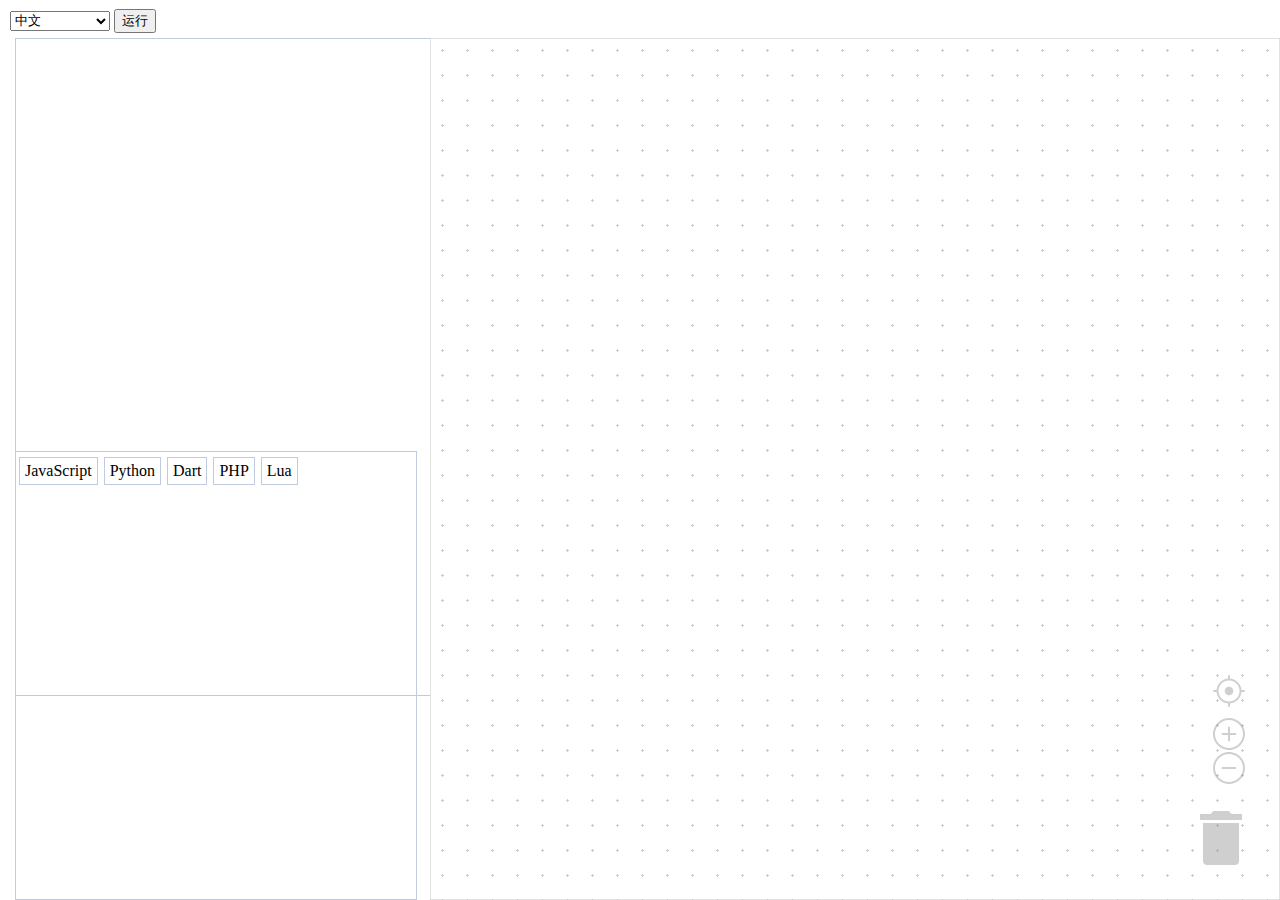
<file: index.html>
<!DOCTYPE html>
<html>

	<head>
		<meta charset="utf-8" />
		<title>积木块编程工具</title>
		<link href="css/reset.css" rel="stylesheet" />
		<link href="css/default.css" rel="stylesheet" />
		
		<script type="text/javascript" src="blockly/blockly_uncompressed.js"></script>
		<!-- Begin define blocks -->
		<script type="text/javascript" src="blockly/blocks/variables.js"></script>
		<script type="text/javascript" src="blockly/blocks/text.js"></script>
		<script type="text/javascript" src="blockly/blocks/logic.js"></script>
		<script type="text/javascript" src="blockly/blocks/loops.js"></script>
		<script type="text/javascript" src="blockly/blocks/lists.js"></script>
		<script type="text/javascript" src="blockly/blocks/colour.js"></script>
		<script type="text/javascript" src="blockly/blocks/math.js"></script>
		<script type="text/javascript" src="blockly/blocks/procedures.js"></script>
		
		<!-- Custom blocks -->
		<script type="text/javascript" src="blocks/action.js"></script>
		<!-- End difine blocks -->
		
		<!-- Begin generating code from blocks -->
		<script type="text/javascript" src="blockly/generators/javascript.js"></script>
		<script type="text/javascript" src="blockly/generators/javascript/logic.js"></script>
		<script type="text/javascript" src="blockly/generators/javascript/loops.js"></script>
		<script type="text/javascript" src="blockly/generators/javascript/colour.js"></script>
		<script type="text/javascript" src="blockly/generators/javascript/lists.js"></script>
		<script type="text/javascript" src="blockly/generators/javascript/math.js"></script>
		<script type="text/javascript" src="blockly/generators/javascript/procedures.js"></script>
		<script type="text/javascript" src="blockly/generators/javascript/text.js"></script>
		<script type="text/javascript" src="blockly/generators/javascript/variables.js"></script>
		<!-- Custom JavaScript generators -->
		<script type="text/javascript" src="generators/JavaScript/action.js"></script>
		
		<script type="text/javascript" src="blockly/generators/python.js"></script>
		<script type="text/javascript" src="blockly/generators/python/colour.js"></script>
		<script type="text/javascript" src="blockly/generators/python/lists.js"></script>
		<script type="text/javascript" src="blockly/generators/python/logic.js"></script>
		<script type="text/javascript" src="blockly/generators/python/loops.js"></script>
		<script type="text/javascript" src="blockly/generators/python/math.js"></script>
		<script type="text/javascript" src="blockly/generators/python/procedures.js"></script>
		<script type="text/javascript" src="blockly/generators/python/text.js"></script>
		<script type="text/javascript" src="blockly/generators/python/variables.js"></script>
		
		
		<!-- End generating code from blocks -->
		
		<script type="text/javascript" src="blockly/msg/messages.js"></script>
		<script type="text/javascript" src="msg/messages.js"></script>
			
		<!-- Begin syntax hightlight -->
		<link rel="stylesheet" href="prettify/prettify.css" />
		<script type="text/javascript" src="prettify/prettify.js"></script>
		<!-- End syntax hightlight -->

	    <script type="text/javascript" src="js/game.js"></script>
		<script type="text/javascript" src="js/app.js"></script>
		
		<!-- Disable right-click menu -->
		<script type="text/javascript">
//			if(window.Event)
//				document.captureEvents(Event.MOUSEUP);

			function nocontextmenu() {
				event.cancelBubble = true;
				event.returnValue = false;

				return false;
			}

			function norightclick(e) {
				if(window.Event) {
					if(e.which == 2 || e.which == 3)
						return false;
				} else if(event.button == 2 || event.button == 3) {
					event.cancelBubble = true;
					event.returnValue = false;
					return false;
				}

			}

			document.oncontextmenu = nocontextmenu;  // for IE5+
			document.onmousedown = norightclick;     // for all others
		</script>
	</head>

	<body>
		<!-- Begin menu bar -->
		<div class="bar">
			<select id="languageMenu">
				<option>中文</option>
				<option>English</option>
			</select>
			
			<button type="button" id="playBtn">Play</button>
		</div>
		<!-- End menu bar -->
		
		<!-- Begin main area -->
		<div class="workplace">
			<div class="left">
				<!-- Animation area that shows result from blocks -->
				<div id="visilazation">
					<canvas id="canvas"></canvas>
				</div>
				
				<!-- Area that shows code -->
				<div id="codeDiv">
					<div id="tabs">
						<div id="tab_javascript">JavaScript</div>
						<div id="tab_python">Python</div>
						<div id="tab_dart">Dart</div>
						<div id="tab_php">PHP</div>
						<div id="tab_lua">Lua</div>
					</div>
					<pre id="content_javascript"></pre>
					<pre id="content_python"></pre>
					<pre id="content_dart"></pre>
					<pre id="content_php"></pre>
					<pre id="content_lua"></pre>
				</div>
			</div>

			<!-- Blockly programming area -->
			<div class="right">
				<div id="blocklyDiv"></div>
			</div>
		</div>
		<!-- End main area -->

		<xml id="toolbox" style="display: none">
			<category name="{catAction}" colour="210">
				<block type="action_forward"></block>
				<block type="action_turnright"></block>
			</category>
		</xml>
			
	</body>

</html>
</file>
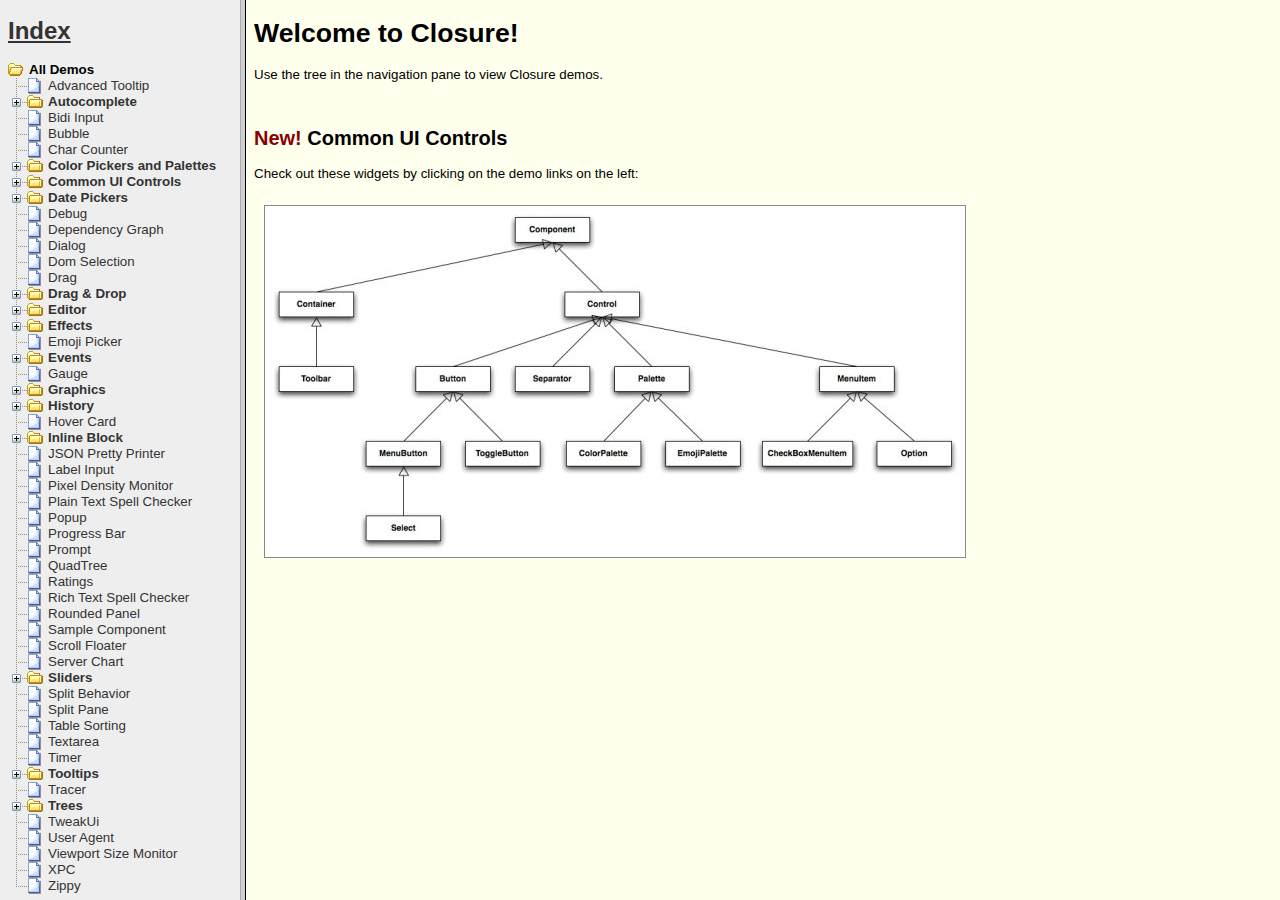
<file: closure-library/closure/goog/demos/index.html>
<!DOCTYPE html>
<html>
<!--
Copyright 2010 The Closure Library Authors. All Rights Reserved.

Use of this source code is governed by the Apache License, Version 2.0.
See the COPYING file for details.
-->
<head>
  <title>Closure Demos</title>
</head>
<frameset cols="240,*">
  <!-- Old school, but it works a lot better than the old page... -->
  <frame name="nav" id="nav" src="index_nav.html">
  <frame name="demo" id="demo" src="index_splash.html">
  <noframes>
    Are you kidding me?  No frames?!?
  </noframes>
</frameset>
</html>
</file>
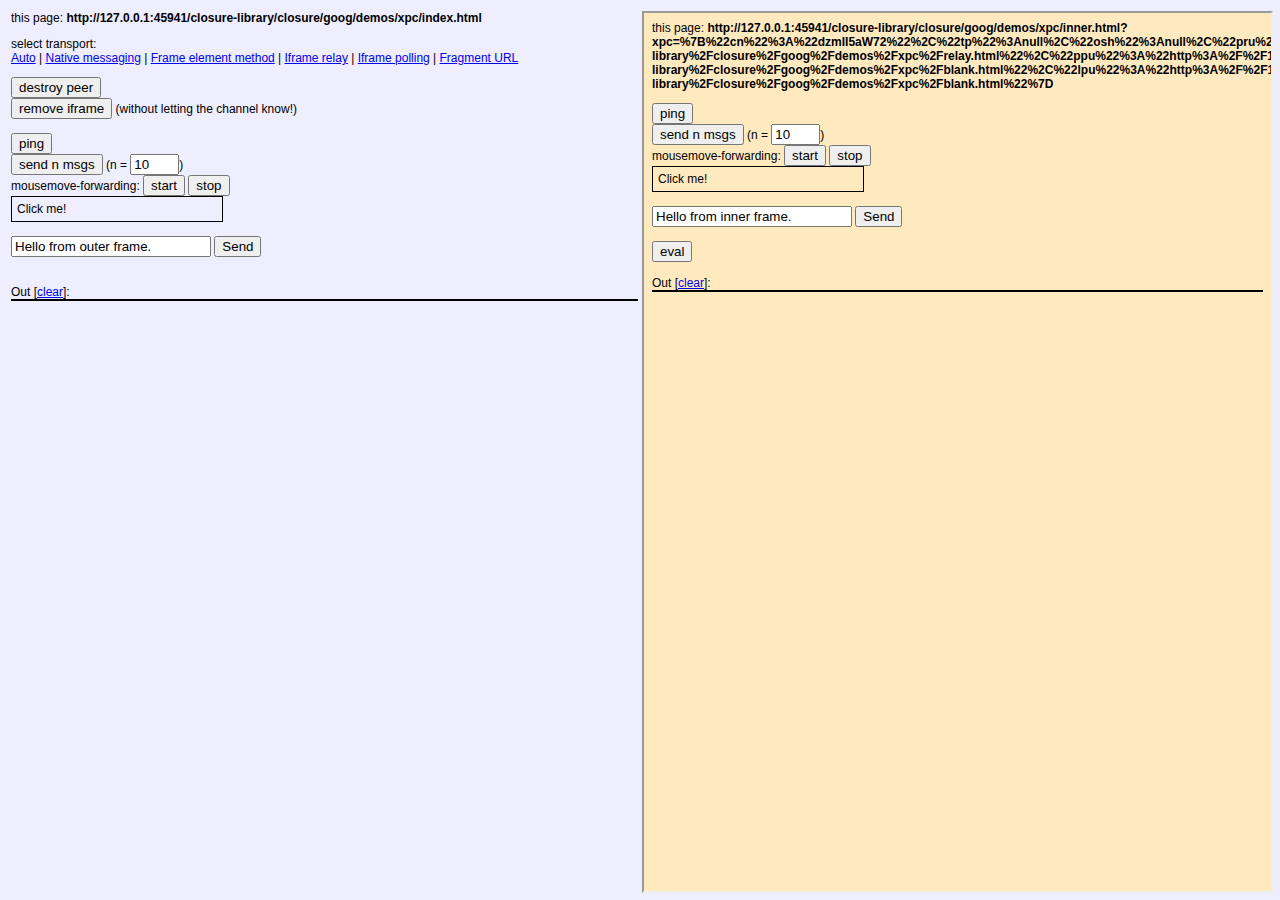
<file: closure-library/closure/goog/demos/xpc/index.html>
<html>
<!--
Copyright 2010 The Closure Library Authors. All Rights Reserved.

Use of this source code is governed by the Apache License, Version 2.0.
See the COPYING file for details.
-->
<head>

<script src="../../base.js"></script>
<script src="xpcdemo.js"></script>
<script>
  if (!window.location.href.match(/suppressinit/)) {
    initOuter();
  }
</script>

<style type="text/css">
body, td {
  background-color: #eeeeff;
  font-family: arial,verdana,sans-serif;
  font-size: 12px;
}
</style>
</head>
<body>


<table border=0 width="100%" height="100%"><tr><td width="50%" valign="top">


<p>
this page: <b><script type="text/javascript">document.write(location.href)</script></b>
</p>


<p>
select transport:<br/>
<a href="?">Auto</a> |
<a href="?tp=1">Native messaging</a> |
<a href="?tp=2">Frame element method</a> |
<a href="?tp=3">Iframe relay</a> |
<a href="?tp=4">Iframe polling</a> |
<!--a href="?tp=5">Flash</a-->
<a href="?tp=6">Fragment URL</a>
<p/>

<div id="inactive">
  <input type="button" onclick="xpcdemo.initOuter();" value="create peer"/><br/>
</div>

<div id="active" style="display:none";>

<input type="button" onclick="xpcdemo.teardown();" value="destroy peer"/><br/>
<input type="button" onclick="xpcdemo.peerIframe.parentNode.removeChild(xpcdemo.peerIframe);" value="remove iframe"/> (without letting the channel know!)<br/>
<br/>

<input type="button" value="ping" onclick="xpcdemo.ping();"/><br/>
<input type="button" value="send n msgs" onclick="numMsgs = parseInt(document.getElementById('num').value); xpcdemo.sendN(isNaN(numMsgs) ? 10 : numMsgs);"/>
(n = <input type="text" size=3 value=10 id="num" />)<br/>

mousemove-forwarding:
<input type="button" onclick="xpcdemo.startMousemoveForwarding();" value="start"/>
<input type="button" onclick="xpcdemo.stopMousemoveForwarding();" value="stop"/>
<div id="clickfwd" style="padding:5px; width:200px; cursor:pointer; border: 1px #000000 solid;">Click me!</div>
<br/>

<input id="msgtext" type="text" value="Hello from outer frame." style="width:200px"/>
<input type="button" value="Send" onclick="xpcdemo.channel.send('log', document.getElementById('msgtext').value);"/>

</div>

<br/><br/>
Out [<a href="#" onclick="document.getElementById('console').innerHTML = ''; return false;">clear</a>]: <br/>
<div id="console" style="border:1px #000000 solid;"></div>



</td><td width="50%" valign="top" id="iframeContainer">


</td></tr></table>



</body>
</html>
</file>
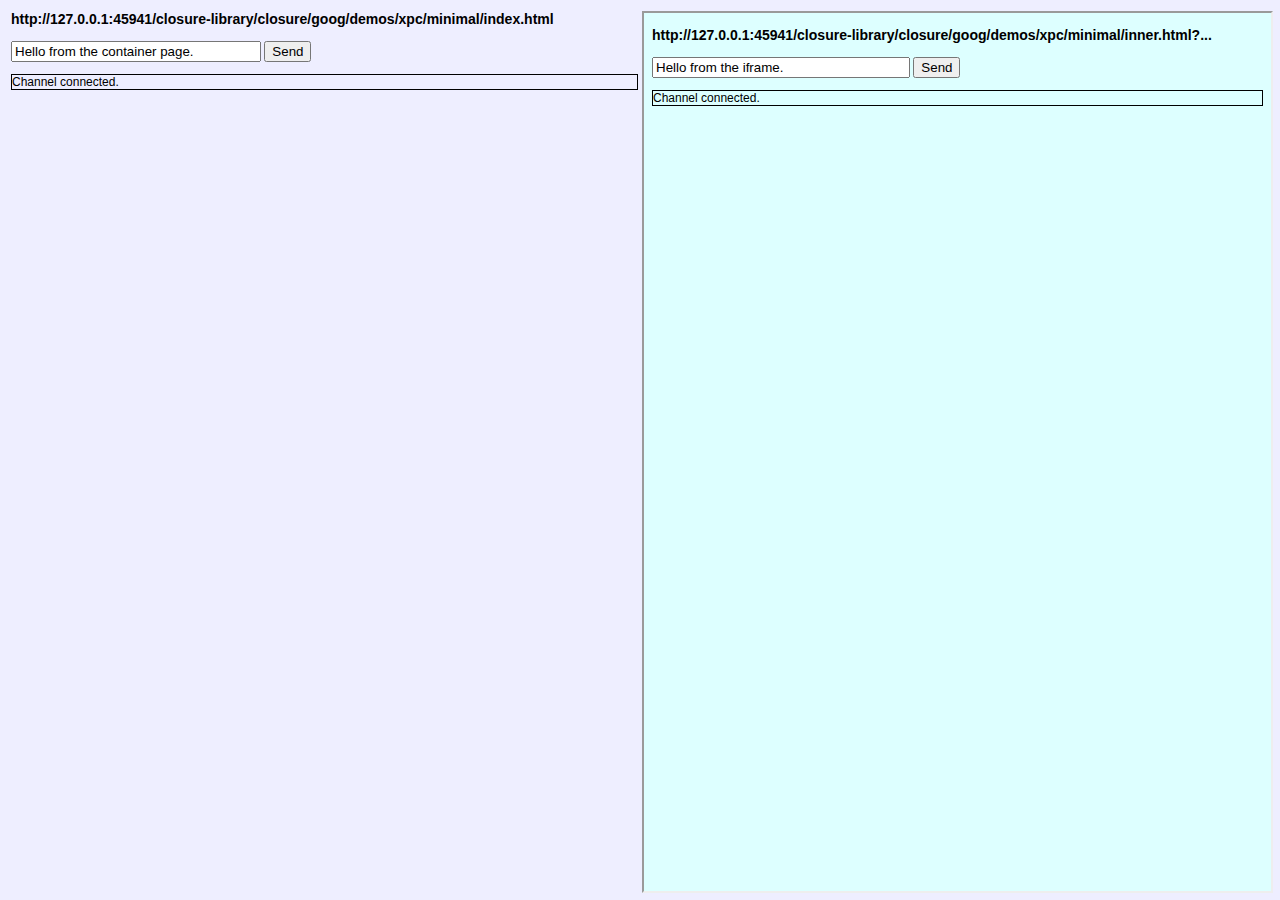
<file: closure-library/closure/goog/demos/xpc/minimal/index.html>
<html>
<!--
Copyright 2010 The Closure Library Authors. All Rights Reserved.

Use of this source code is governed by the Apache License, Version 2.0.
See the COPYING file for details.
-->
<head>

<script type="text/javascript" src="../../../base.js"></script>
<script type="text/javascript">

goog.require('goog.dom');
goog.require('goog.dom.TagName');
goog.require('goog.events');
goog.require('goog.net.xpc.CrossPageChannel');

</script>
<script type="text/javascript">

var channel;
var logEl;

/**
 * Writes a message to the log.
 * @param {string} msg The message text.
 */
function log(msg) {
  logEl || (logEl = goog.dom.getElement('log'));

  var msgEl = goog.dom.createDom(goog.dom.TagName.DIV);
  msgEl.innerHTML = msg;
  logEl.insertBefore(msgEl, logEl.firstChild);
}


goog.events.listen(window, 'load', function() {

  // Build the channel configuration.
  var cfg = {};

  var ownUri = new goog.Uri(window.location.href);
  var peerDomain = ownUri.getParameterValue('peerdomain') || ownUri.getDomain();
  var peerUri = ownUri.clone().setDomain(peerDomain);

  var localRelayUri = ownUri.resolve(new goog.Uri('relay.html'));
  var peerRelayUri = peerUri.resolve(new goog.Uri('relay.html'));

  var localPollUri = ownUri.resolve(new goog.Uri('blank.html'));
  var peerPollUri = peerUri.resolve(new goog.Uri('blank.html'));


  cfg[goog.net.xpc.CfgFields.LOCAL_RELAY_URI] = localRelayUri.toString();
  cfg[goog.net.xpc.CfgFields.PEER_RELAY_URI] = peerRelayUri.toString();

  cfg[goog.net.xpc.CfgFields.LOCAL_POLL_URI] = localPollUri.toString();
  cfg[goog.net.xpc.CfgFields.PEER_POLL_URI] = peerPollUri.toString();

  // Set the URI of the peer page.
  var peerUri = ownUri.resolve(
      new goog.Uri('inner.html')).setDomain(peerDomain);
  cfg[goog.net.xpc.CfgFields.PEER_URI] = peerUri;

  // Create the channel.
  channel = new goog.net.xpc.CrossPageChannel(cfg);

  // Create the peer iframe.
  channel.createPeerIframe(
      goog.dom.getElement('iframeContainer'));

  channel.registerService('log', log);

  channel.connect(function() {
    log('Channel connected.');
  });
});

</script>
<style type="text/css">
body, td {
  background-color: #eeeeff;
  font-family: arial,verdana;
  font-size: 12px;
}
</style>
</head>
<body>

<table border=0 width="100%" height="100%"><tr><td width="50%" valign="top">

<h3><script type="text/javascript">document.write(location.href.replace(/\?.*/,'?...'))</script></h3>

<p>
<input type="text" id="msgInput" value="Hello from the container page."
    style="width:250px">
<input type="button" value="Send" onclick="
    channel.send('log', goog.dom.getElement('msgInput').value)">
</p>

<div id="log" style="border: 1px #000 solid;"></div>
</td><td width="50%" valign="top" id="iframeContainer">

</td></tr></table>

</body>
</html>
</file>
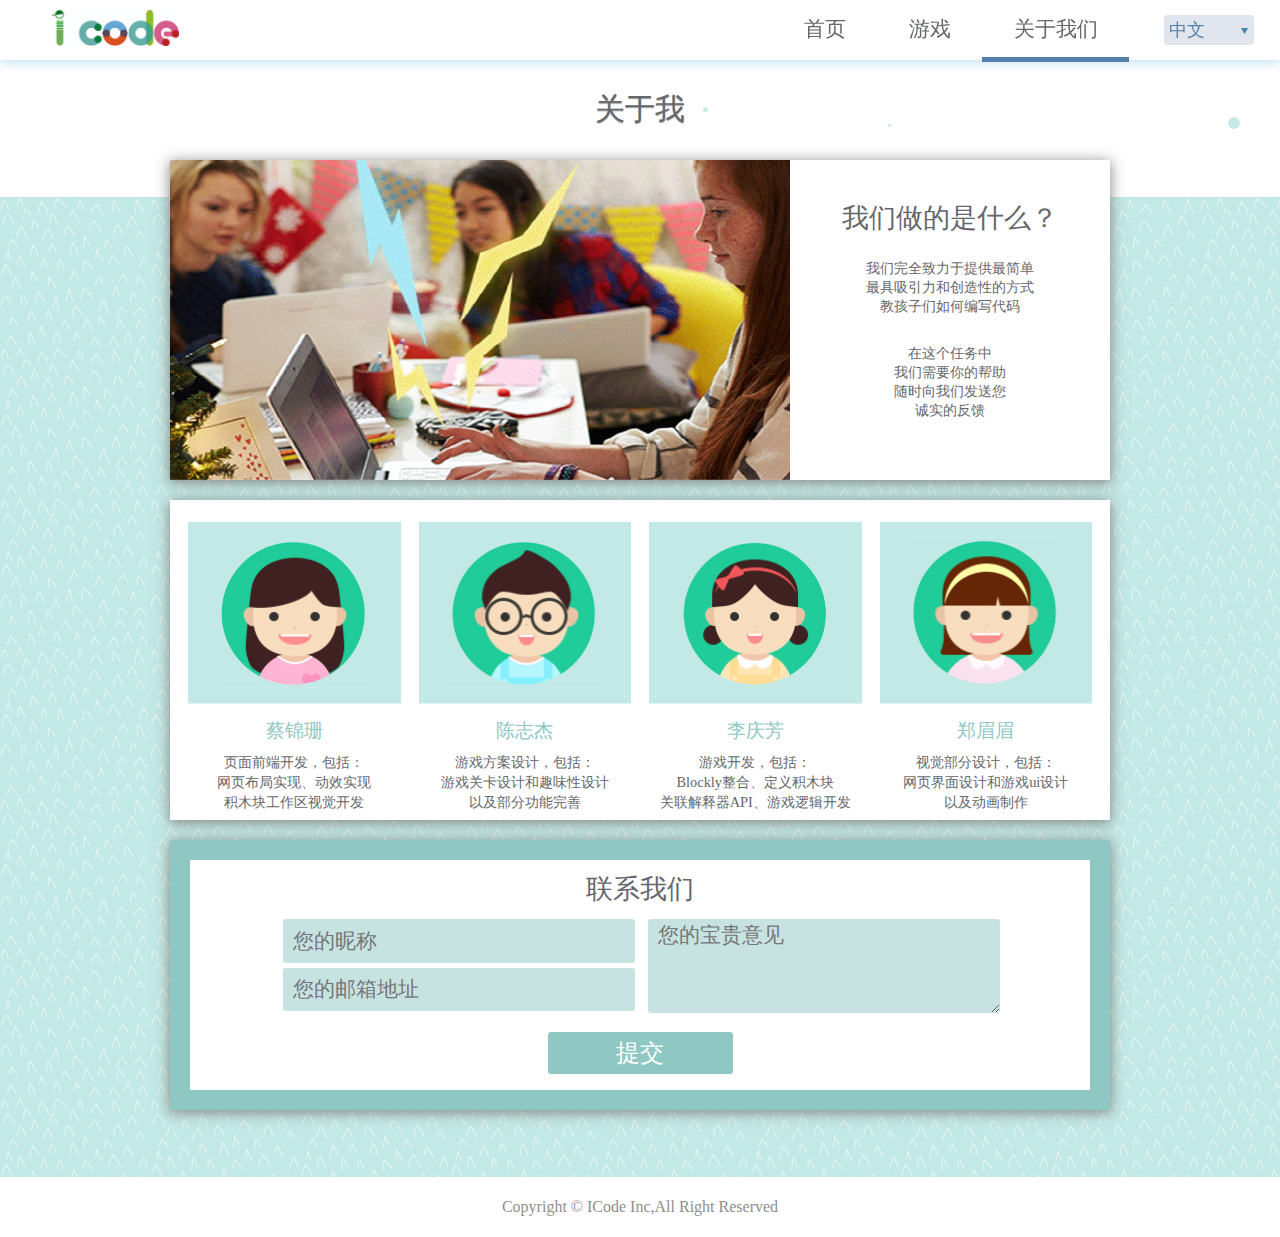
<file: aboutus.html>
<!DOCTYPE html>
<html>
	<head>
		<meta charset="UTF-8">
		<title>关于我们</title>
		<link rel="icon" href="img/favicon/favicon1.ico" />
		<link href="css/common.css" rel="stylesheet" />
		<link href="css/reset.css" rel="stylesheet" />
		<link href="css/aboutus.css" rel="stylesheet" />
		<script src="js/lib/jquery.min.js"></script>
		
	</head>
	<body>
		<div class="toolbar">
			<div id="top_tool">
				<div id="logo_img">
					<img src="img/logo.jpg"  style="height:60%; margin-left:15%;margin-top:3%;"/>
				</div>
				<div id="nav">
					<div class="nav-menu">
					<a href="index.html" target="_blank" id="html_index">首页</a>
					<a href="Selectgame.html" target="_blank" id="html_game">游戏</a>
					<a href="aboutus.html" target="_blank" id="html_about"  class="current">关于我们</a>
					</div>
					<div class="nav-current"></div>
				</div>
			</div>

			<div class="styled-select">
				<select id="languageMenu">
					<option>中文</option>
					<option>English</option>
				</select>
			</div>
		</div>
		<div class="container">
			<div class="cont_top">
				<h1 id="op" class="header">关于我们</h1>
			</div>
			<div class="cont_main">
				<div class="main_contro">
					<section class="contro_left"><img src="img/aboutus/bg01.jpg" style="height: 320px;"/></section>
					<section class="contro_right">
						<p style="font-size: 27px;" id="box1_1">我们做的是什么？</p>
						<p class="text_01" style="font-size: 14px;" id="box1_2">我们完全致力于提供最简单</p>
						<p class="text_02" style="font-size: 14px;" id="box1_3">最具吸引力和创造性的方式</p>
						<p class="text_02" style="font-size: 14px;" id="box1_4">教孩子们如何编写代码</p>
						<p class="text_01" style="font-size: 14px;" id="box1_5">在这个任务中</p>
						<p class="text_02" style="font-size: 14px;" id="box1_6">我们需要你的帮助</p>
						<p class="text_02" style="font-size: 14px;" id="box1_7">随时向我们发送您</p>
						<p class="text_02" style="font-size: 14px;" id="box1_8">诚实的反馈</p>
					</section>
				</div>
				<div class="main_members">
					<section class="membox member_01">
						<div class="multi-hover">
							<div class="desc" class="memname1">蔡锦珊</div>
							<img src="img/aboutus/member01.jpg" style="width: 212.5px;"/>
						</div>
						<h2 class="memname1">蔡锦珊</h2>
						<p class="passage" id="pa1_1">页面前端开发，包括：</p>
						<p id="pa1_2">网页布局实现、动效实现</p>
						<p id="pa1_3">积木块工作区视觉开发</p>
					</section>
					<section class="membox member_02">
						<div class="multi-hover">
							<div class="desc" class="memname2">陈志杰</div>
							<img src="img/aboutus/member02.jpg" style="width: 212.5px;"/>
						</div>
						<h2 class="memname2">陈志杰</h2>
						<p class="passage" id="pa2_1">游戏方案设计，包括：</p>
						<p id="pa2_2">游戏关卡设计和趣味性设计</p>
						<p id="pa2_3">以及部分功能完善</p>
					</section>
					<section class="membox member_03">
						<div class="multi-hover">
							<div class="desc" class="memname3">李庆芳</div>
							<img src="img/aboutus/member03.jpg" style="width: 212.5px;"/>
						</div>
						<h2 class="memname3">李庆芳</h2>
						<p class="passage" id="pa3_1">游戏开发，包括：</p>
						<p id="pa3_2">Blockly整合、定义积木块</p>
						<p id="pa3_3">关联解释器API、游戏逻辑开发</p>
					</section>
					<section class="membox member_04">
						<div class="multi-hover">
							<div class="desc" class="memname4">郑眉眉</div>
							<img src="img/aboutus/member04.jpg" style="width: 212.5px;"/>
					    </div>
					    <h2 class="memname4">郑眉眉</h2>
						<p class="passage" id="pa4_1">视觉部分设计，包括：</p>
						<p id="pa4_2">网页界面设计和游戏ui设计</p>
						<p id="pa4_3">以及动画制作</p>
					</section>
				</div>
				<div class="main_mail">
					<p id="contact">联系我们</p>
					<form id="form" action="https://formspree.io/caijinshan123@sina.cn" method="POST">
					    <input class="samecss" id="name" type="text"  placeholder="您的昵称" 
					    	onkeyup="if(/[^0-9a-zA-Z]/g.test(value))alert('不能使用特殊符号')" name="name">
					    <input class="samecss" id="email" type="email"  placeholder="您的邮箱地址"   name="_replyto"> 
					    <textarea  id="message" placeholder="您的宝贵意见" name="messages"></textarea>
					    <input id="submitbtn" type="button" value="提交" onclick="checkUser()">
					</form> 

				</div>
			</div>
		</div>
		<div class="footer">
				Copyright © ICode Inc,All Right Reserved
		</div>
		<script src="js/btn.js" async="true"></script>
		<script src="js/page.js" async="true"></script>
		<script src="js/aboutus.js" async="true"></script>
		<script src="js/lang.js"></script>
		<script type="text/javascript">
			 function checkEmail(){
			 	var uemail = document.getElementById("email").value;
			 	if (uemail != "") {

	     				var reg = /^\w+((-\w+)|(\.\w+))*\@[A-Za-z0-9]+((\.|-)[A-Za-z0-9]+)*\.[A-Za-z0-9]+$/;

	     				isok= reg.test(uemail );

				       if (!isok) {
			
				            alert("邮箱格式不正确，请重新输入！");
			
				            document.getElementById("email").focus();
				            document.getElementById("email").removeEventListener('blur', checkEmail)
			
				            return false;
			
				        }

	   			 };
			 }
			  function checkName(){
			 	var uname = document.getElementById("name").value;
			 	if (uname == "") {
			
				            alert("请填写您的昵称，不能为空！");
			
				            document.getElementById("name").focus();
				            document.getElementById("name").removeEventListener('blur', checkEmail)
				            return false;

	   			 };
			 }
			 function checkUser(){
			   var username = document.getElementById("name").value;
			   var uemail = document.getElementById("email").value;
			   var umessage = document.getElementById("message").value;
			  
			   if(username != "" && uemail != "" && umessage !=""){
			   	   document.getElementById("form").submit();
			   }else{
			      alert("请正确输入信息！");
			   }
			    
			}
			 document.getElementById('email').addEventListener('focus', function(){
			 	document.getElementById('email').addEventListener('blur',checkEmail);
			 })
			 

		</script>
	</body>
</html>
</file>
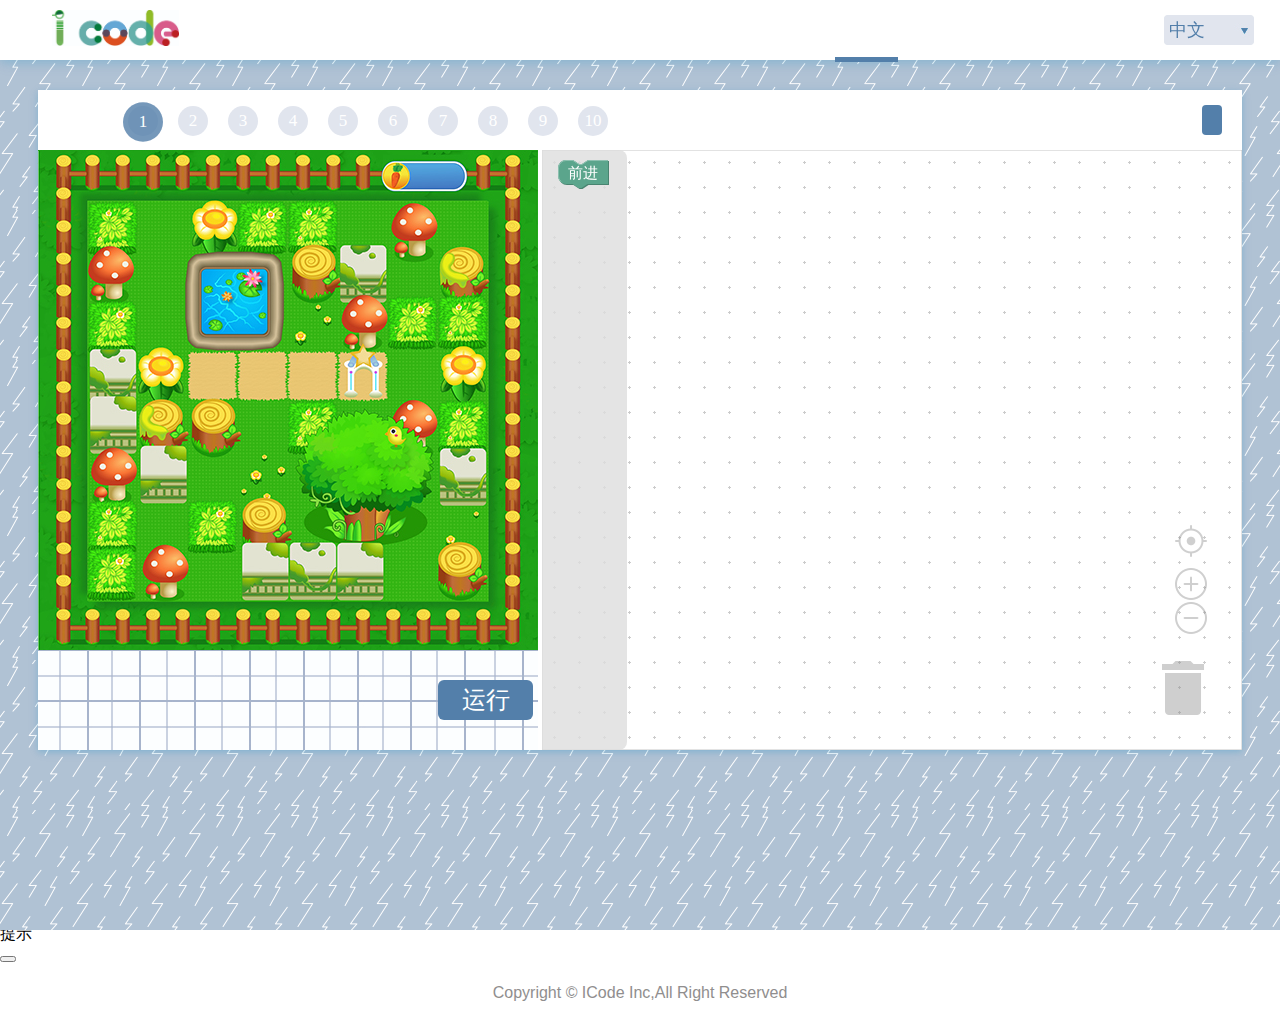
<file: game.html>
<!DOCTYPE html>
<html>

	<head>
		<meta charset="utf-8" />
		<title>I CODE</title>
		<link href="css/reset.css" rel="stylesheet" />
		<link href="css/common.css" rel="stylesheet" />
		<link href="css/mycss.css" rel="stylesheet" />
		<link href="css/game.css" rel="stylesheet" />
		<link href="css/dialog.css" rel="stylesheet" />
		
		<script type="text/javascript">
        	var favIcon = function(){
	        	var pathname = window.location.search;
	    		console.log(pathname)
	    		var head = document.getElementsByTagName('head')[0];
	    		var style = document.createElement('link');
	    		style.rel = 'icon';
//	    		style.href = 'img/favicon/favicon1.ico';
//	    		head.appendChild(style);
	    		if(pathname.match(/maze/)){
	    			console.log('1')
	    			style.href ='img/favicon/maze.ico';
	    			head.appendChild(style);
	    			document.title = '兔子历险记'
	    		}
	    		if(pathname.match(/painting/)){
	    			style.href ='img/favicon/painting.ico';
	    			head.appendChild(style);
	    			document.title = '星花海'
	    		}
	    		if(pathname.match(/tank/)){
	    			style.href ='img/favicon/tank.ico';
	    			head.appendChild(style);
	    			document.title = '飞机大战'
	    		}
    		}
        	favIcon()
        </script>
		
		<script type="text/javascript" src="blockly/blockly_uncompressed.js"></script>
		<!-- Begin define blocks -->
		<script type="text/javascript" src="blockly/blocks/variables.js"></script>
		<script type="text/javascript" src="blockly/blocks/text.js"></script>
		<script type="text/javascript" src="blockly/blocks/logic.js"></script>
		<script type="text/javascript" src="blockly/blocks/loops.js"></script>
		<script type="text/javascript" src="blockly/blocks/lists.js"></script>
		<script type="text/javascript" src="blockly/blocks/colour.js"></script>
		<script type="text/javascript" src="blockly/blocks/math.js"></script>
		<script type="text/javascript" src="blockly/blocks/procedures.js"></script>

		<!-- Custom blocks -->
		<script type="text/javascript" src="blocks/action.js"></script>
		<script type="text/javascript" src="blocks/brush.js"></script>
		<!-- End difine blocks -->

		<!-- Begin generating code from blocks -->
		<script type="text/javascript" src="blockly/generators/javascript.js"></script>
		<script type="text/javascript" src="blockly/generators/javascript/logic.js"></script>
		<script type="text/javascript" src="blockly/generators/javascript/loops.js"></script>
		<script type="text/javascript" src="blockly/generators/javascript/colour.js"></script>
		<script type="text/javascript" src="blockly/generators/javascript/lists.js"></script>
		<script type="text/javascript" src="blockly/generators/javascript/math.js"></script>
		<script type="text/javascript" src="blockly/generators/javascript/procedures.js"></script>
		<script type="text/javascript" src="blockly/generators/javascript/text.js"></script>
		<script type="text/javascript" src="blockly/generators/javascript/variables.js"></script>
		<!-- Custom JavaScript generators -->
		<script type="text/javascript" src="generators/JavaScript/action.js"></script>
		<script type="text/javascript" src="generators/JavaScript/brush.js"></script>
		<!-- End generating code from blocks -->

		<!-- <script type="text/javascript" src="blockly/msg/messages.js"></script> -->
		<!-- <script type="text/javascript" src="msg/messages_en.js"></script> -->

		<!-- Begin syntax hightlight -->
		<link rel="stylesheet" href="prettify/prettify.css" />
		<script type="text/javascript" src="prettify/prettify.js"></script>
		<!-- End syntax hightlight -->

		<script src="js/lib/jquery.min.js"></script>
		<script src="js/lib/TweenMax.min.js"></script>
		<script src="js/wateraction.js"></script>

		<!-- JS-Interpreter -->
		<script type="text/javascript" src="js/lib/acorn_interpreter.js"></script>

		<script type="text/javascript" src="js/game.js"></script>

	  <!-- <script type="text/javascript" src="js/maze.js"></script> -->
		<!-- <script type="text/javascript" src="js/maze.source.js"></script> -->
		<!-- <script type="text/javascript" src="js/maze.draw.js"></script> -->
		<!-- <script type="text/javascript" src="js/maze.core.js"></script> -->
		<!-- <script type="text/javascript" src="js/painting.js"></script> -->
        
	</head>

	<body>
		<div class="toolbar">
			<div id="top_tool">
				<div id="logo_img">
					<img src="img/logo.jpg"  style="height:60%; margin-left:15%;margin-top:3%;"/>
				</div>
				<div id="nav">
					<div class="nav-menu">
					<a href="index.html" target="_blank"  id="html_index">首页</a>
					<a href="Selectgame.html" target="_blank" class="current" id="html_game">游戏</a>
					<a href="aboutus.html" target="_blank" id="html_about">关于我们</a>
					</div>
					<div class="nav-current"></div>
				</div>
			</div>
			<div class="styled-select">
				<select id="languageMenu">
					<option>中文</option>
					<option>English</option>
				</select>
			</div>
		</div>
		<section class="container">
			<div class="cont_main">
				<div class="cont_inner_top">
					<div id="innertop_name">
						<h3></h3></div>
					<div class="dots" id="levelLink">
						<button class="select">1</button>
					</div>
					<section class="showcodeBox">
						<button type="button" class="showcode">显示代码</button>
					</section>
				</div>
				<div class="cont_inner_left">
					<div class="game_view" id="visilazation">
						<div id="cr-stage"></div>
						<div id="capacity">
							<p>积木块还剩<span id="capacityNum"></span>块</p>
						</div>
					</div>
					<div class="buttonbox">
						<button type="button" class="btn active" id="playBtn">运行</button>
						<button type="button" class="btn" id="resetBtn">重置</button>
						<div class="slider">
							<span class="slider-handle" id="sliderHandle"></span>
						</div>
						<img src="img/fast.png" class="fast"></img>
						<img src="img/slow.png" class="slow"></img>
					</div>

				</div>
				<div class="cont_inner_right">
					<div id="workspce_block" class="content_b"></div>
				</div>

			</div>
			<xml id="toolbox" style="display: none"></xml>

		</section>

		<!-- Dialog for showing code -->
		<div id="dialogCode" class="dialog">
			<img src="img/dialog1.jpg">
			<div class="dialog-div">
				<h6 class="dialog-h">代码</h6>
				<pre class="dialog-p">dsf</pre>
				<button id="dialogCodeBtn" class="dialog-btn dialog-btn-small">确定</button>
			</div>
		</div>
		<!-- Dialog for game tip -->
		<div id="dialogTip" class="dialog">
			<img src="img/dialog2.jpg">
			<h6 class="dialog-h"></h6>
			<!-- <p class="dialog-p">fffffffffffff</p> -->
			<button class="dialog-btn dialog-btn-big">确定</button>
		</div>
		<!-- Dialog for game success -->
		<div id="dialogWin" class="dialog">
			<img src="img/dialog2.jpg">
			<h6 class="dialog-h">成功！</h6>
			<p class="dialog-p">恭喜通关</p>
			<button class="dialog-btn dialog-btn-small dialog-btn-left">重玩</button>
			<button class="dialog-btn dialog-btn-small dialog-btn-right">下一关</button>
		</div>
		<div class="layer"></div>

		<div id="popover" class="popover">
			<img src="img/carrot.png">
			<p>提示</p>
			<button>降低难度</button>
		</div>

	<div class="footer">
				Copyright © ICode Inc,All Right Reserved
	</div>
	<script type="text/javascript" src="js/btn.js"></script>
  <script type="text/javascript" src="js/page.js"></script>
	</body>

</html>
</file>
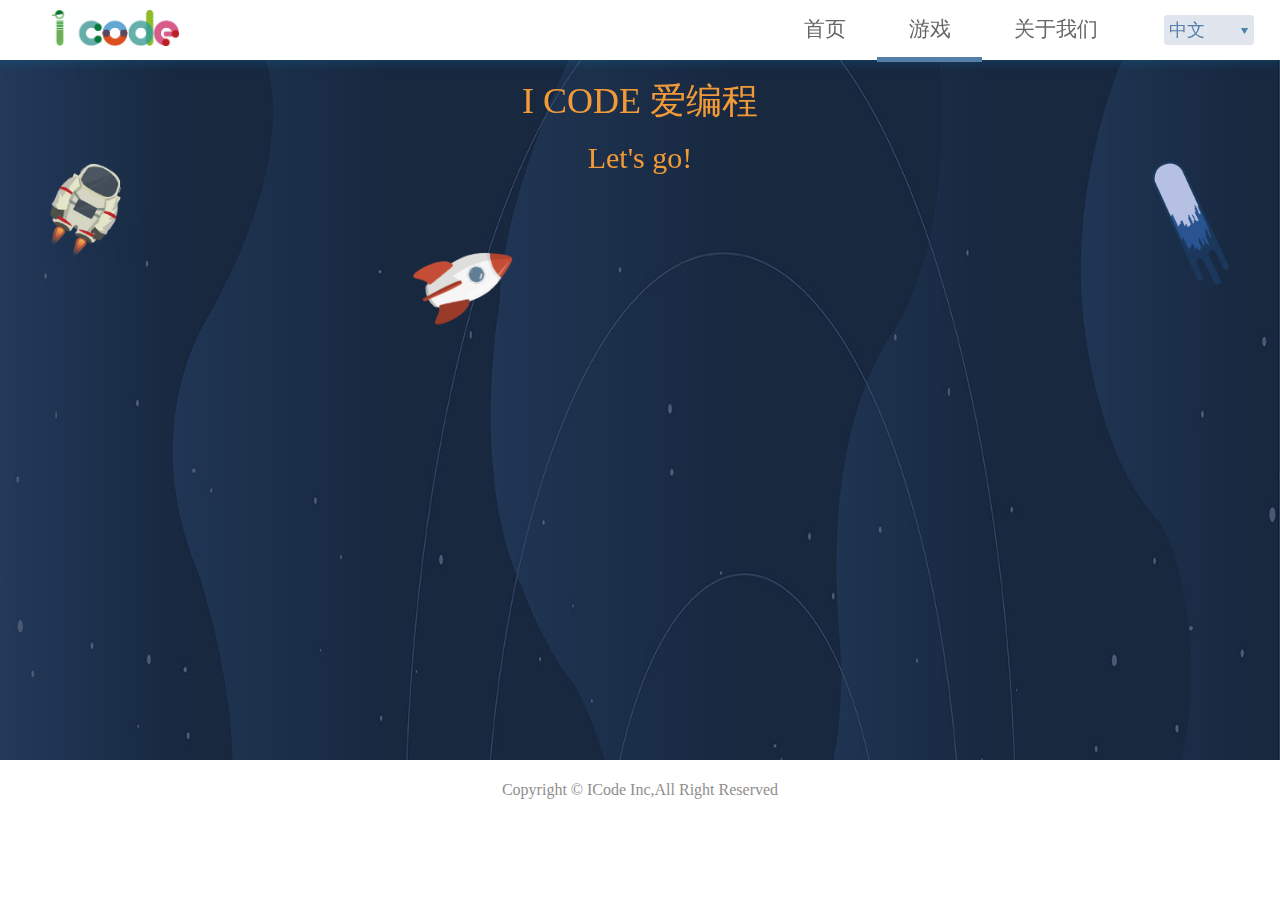
<file: Selectgame.html>
<!DOCTYPE html>
<html>
	<head>
		<meta charset="UTF-8">
		<title>游戏</title>
		<meta name="viewport" content="width=device-width, initial-scale=1.0">
		<link rel="icon" href="img/favicon/favicon1.ico" />
		<link href="css/common.css" rel="stylesheet" />
		<link href="css/reset.css" rel="stylesheet" />
		<link href="css/selectgame.css" rel="stylesheet" />
		<script src="js/lib/jquery.min.js"></script>
	</head>
	<body>
		<div class="toolbar">
			<div id="top_tool">
				<div id="logo_img">
					<img src="img/logo.jpg"  style="height:60%; margin-left:15%;margin-top:3%;"/>
				</div>
				<div id="nav">
					<div class="nav-menu">
					<a href="index.html" target="_blank" id="html_index">首页</a>
					<a href="Selectgame.html" target="_blank" id="html_game"  class="current">游戏</a>
					<a href="aboutus.html" target="_blank" id="html_about">关于我们</a>
					</div>
					<div class="nav-current"></div>
				</div>
			</div>

			<div class="styled-select">
				<select id="languageMenu">
					<option>中文</option>
					<option>English</option>
				</select>
			</div>
		</div>
		<div id="particles">
			<div class="intro" style="height: 760px;">
				<div class="parallax">
					<div class="para_text">
						<p id="text_1">I CODE 爱编程</p>
						<p id="text_2">Let's  go!</p>
					</div>
					<div class="photo"  data-stellar-background-ratio="0.5"><img class="man" src="img/select/man.png"/></div>
					<div class="photo " data-stellar-background-ratio="0.5"><img class="plane" src="img/select/plane.png"/></div>
					<div class="photo "  data-stellar-background-ratio="0.5"><img class="star" src="img/select/star.png"/></div>
				</div>
				<svg xmlns="http://www.w3.org/2000/svg" version="1.1" height="560px" xmlns:xlink="http://www.w3.org/1999/xlink" id="svgAnimation">
				    <g transform="translate(0,-50)">
				    	 
				    	<svg height="100%" width="100%" version="1.1" xmlns="http://www.w3.org/2000/svg" xmlns:xlink="http://www.w3.org/1999/xlink"  preserveAspectRatio="none" x="0" y="0">
							<path id="m3path" xmlns="http://www.w3.org/2000/svg" fill="none" stroke="#FBF1DB"
								stroke-width="7" stroke-miterlimit="10"
								d="M0,524.699 c0,0,85.09-58.511,127.961-105.021
								c0,0,57.216-83.026,135.299-76.516 c0,0,57.623,4.501,121.93,69.014
								c0,0,46.256,57.012,107.179,61.513 c0,0,71.077,18.004,165.845-61.513

								c0,0,174.393-144.029,273.35-148.53c0,0,123.751-19.504,291.301,118.524

								c0,0,100.989,75.016,195.758,90.02c0,0,71.679,11.261,181.377-41.63"/>

						</svg>
					<img class="icon" id="icon_01" src="img/select/point1.png" width="7%" style="position: relative;top: -36%;left:7%;" />

					<img class="icon" id="icon_02" src="img/select/point2.png" width="7%" style="position: relative;top: -42%;left: 39%;" />

					<img class="icon" id="icon_03" src="img/select/point3.png" width="7%" style="position: relative;top: -39%;left: 61.4%;" />
					</g>
				</svg>
				<div class="gameselect_cont">
					<div class="gamebox" id="draw1">
						<p id="game01">星花海</p>
						<a class="img_hover" href="game.html?name=painting"><img id="img01" src="img/select/draw1.png" width="69%"/></a>
					</div>
					<div class="gamebox" id="rabbit2">
						<p id="game02">兔子历险记</p>
						<a class="img_hover" href="game.html?name=maze"><img id="img02" src="img/select/rabbit1.png" width="58%"/></a>
					</div>
					<div class="gamebox" id="tank3">
						<p id="game03">飞机大战</p>
						<a class="img_hover" href="game.html?name=tank"><img id="img03" src="img/select/tank.png" width="60%"/></a>
					</div>
				</div>
			</div>
        </div>
		<div class="footer">
				Copyright © ICode Inc,All Right Reserved
		</div>
		<script src="js/btn.js" async="true"></script>
		<script src="js/page.js" async="true"></script>
		<script src="js/lang.js"></script>
		<script>
			function setSVGWidth (){
				var width = document.body.clientWidth;
				var scalevalue = width/1510;
			    document.getElementById('svgAnimation').setAttribute('width', width);
			    document.body.style.width = width;
			    document.getElementById('m3path').setAttribute('transform','scale(' + scalevalue + ' 1)');
			}
			window.addEventListener('load', setSVGWidth);
			window.onresize = setSVGWidth;
		</script>
	</body>
</html>
</file>
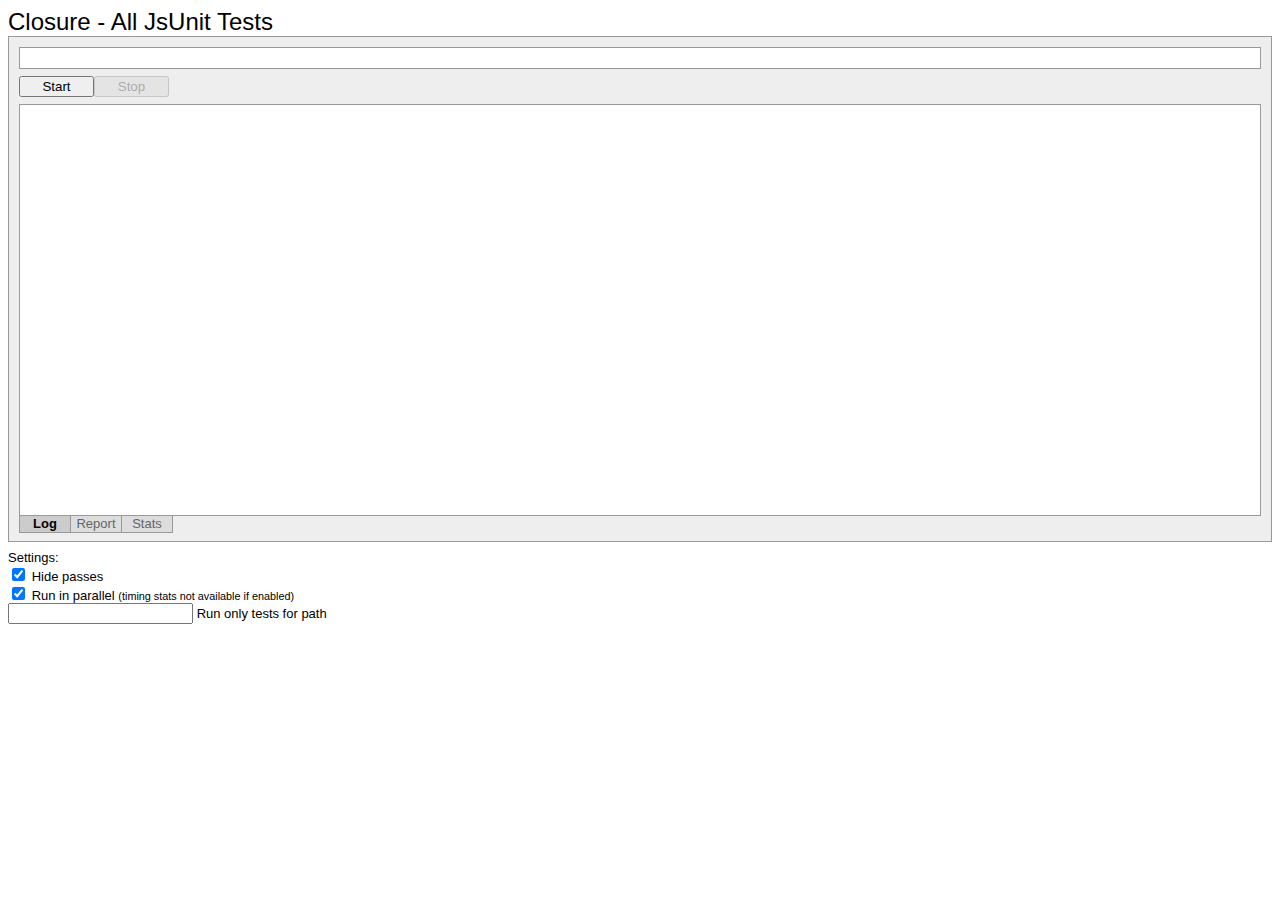
<file: closure-library/all_tests.html>
<!DOCTYPE html>
<html>
<!--
Copyright 2009 The Closure Library Authors. All Rights Reserved.

Use of this source code is governed by the Apache License, Version 2.0.
See the COPYING file for details.
-->
<head>
<title>Closure - All JsUnit Tests</title>
<script src="closure/goog/base.js"></script>
<script src="alltests.js"></script>
<script>
goog.require('goog.userAgent.product');
goog.require('goog.testing.MultiTestRunner');
</script>
<link rel="stylesheet" href="closure/goog/css/multitestrunner.css" type="text/css">
<style>
h1 {
  font: normal x-large arial, helvetica, sans-serif;
  margin: 0;
}
p, form {
  font: normal small sans-serif;
  margin: 0;
}
#header {
  position: absolute;
  right: 10px;
  top: 13px;
}
#footer {
  margin-top: 8px;
}
a {
  text-decoration: none;
}
a:hover {
  text-decoration: underline;
}
.warning {
  font-size: 14px;
  font-weight: bold;
  width: 80%;
}
</style>
</head>
<body>

<script>
  if (goog.userAgent.product.CHROME &&
      window.location.toString().indexOf('file:') == 0) {
    document.write(
        '<div class="warning">' +
        'WARNING: Due to Chrome\'s security restrictions ' +
        'this test will not be able to load files off your local disk ' +
        'unless you start Chrome with:<br>' +
        '<code>--allow-file-access-from-files</code></div><br>');
  }
</script>

<h1>Closure - All JsUnit Tests</h1>
<p id="header"></p>
<div id="runner"></div>
<!--  Use a form so browser persists input values -->
<form id="footer" onsubmit="return false">
  Settings:<br>
  <input type="checkbox" name="hidepasses" id="hidepasses" checked>
  <label for="hidepasses">Hide passes</label><br>
  <input type="checkbox" name="parallel" id="parallel" checked>
  <label for="parallel">Run in parallel</label>
  <small>(timing stats not available if enabled)</small><br>
  <input type="text" name="filter" id="filter" value="">
  <label for="filter">Run only tests for path</label>
</form>
<script>
  var hidePassesInput = document.getElementById('hidepasses');
  var parallelInput = document.getElementById('parallel');
  var filterInput = document.getElementById('filter');

  function setFilterFunction() {
    var matchValue = filterInput.value || '';
    testRunner.setFilterFunction(function(testPath) {
      return testPath.indexOf(matchValue) > -1;
    });
  }

  // Create a test runner and render it.
  var testRunner = new goog.testing.MultiTestRunner()
      .setName(document.title)
      .setBasePath('./')
      .setPoolSize(parallelInput.checked ? 8 : 1)
      .setStatsBucketSizes(5, 500)
      .setHidePasses(hidePassesInput.checked)
      //.setVerbosePasses(true)
      .addTests(_allTests);
  testRunner.render(document.getElementById('runner'));

  goog.events.listen(hidePassesInput, 'click', function(e) {
    testRunner.setHidePasses(e.target.checked);
  });

  goog.events.listen(parallelInput, 'click', function(e) {
    testRunner.setPoolSize(e.target.checked ? 8 : 1);
  });

  goog.events.listen(filterInput, 'keyup', setFilterFunction);
  setFilterFunction();
</script>
</body>
</html>
</file>
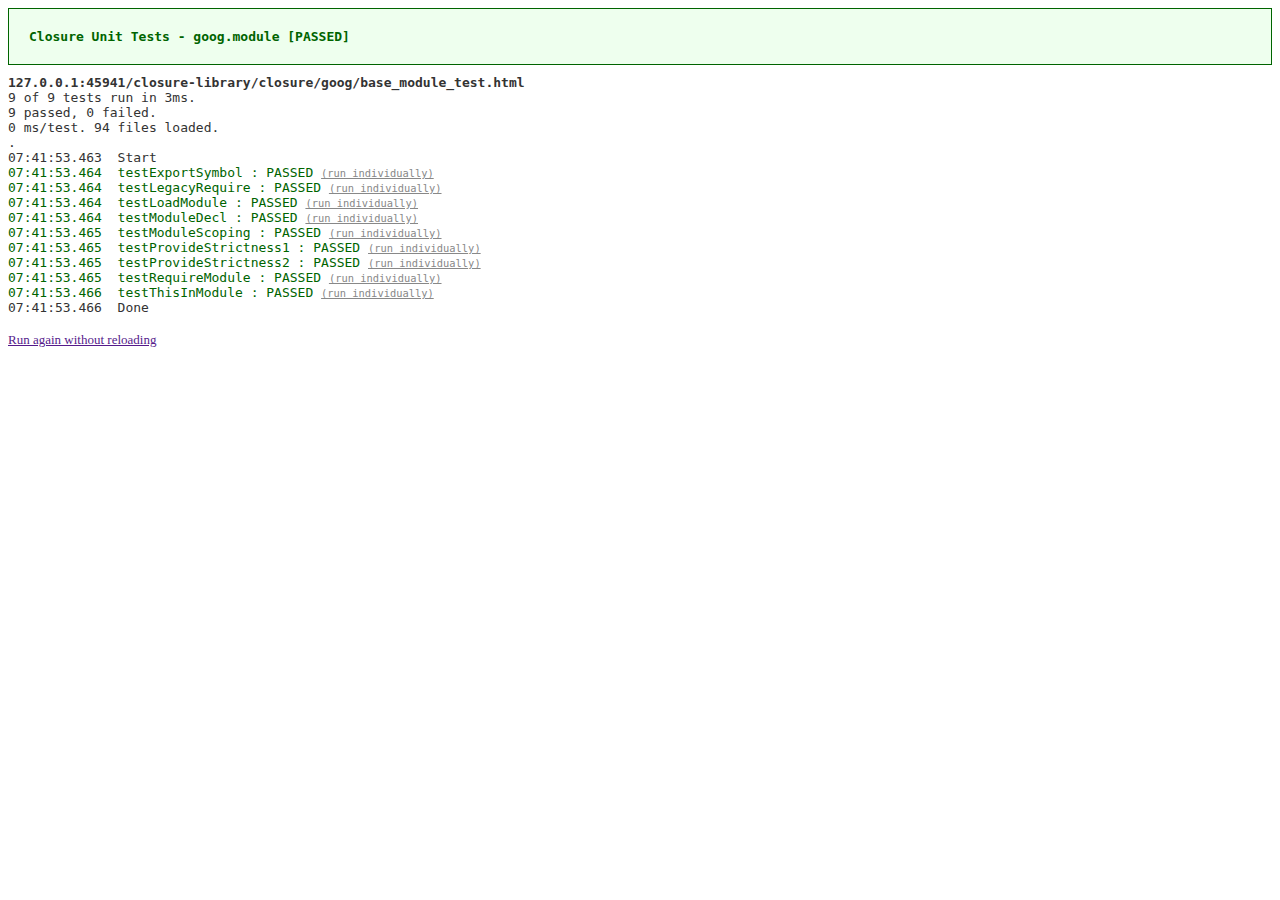
<file: closure-library/closure/goog/base_module_test.html>
<!DOCTYPE html>
<html>
<!--
Copyright 2006 The Closure Library Authors. All Rights Reserved.

Use of this source code is governed by the Apache License, Version 2.0.
See the COPYING file for details.
-->
<head>
<meta http-equiv="X-UA-Compatible" content="IE=edge">
<meta charset="UTF-8" />
<title>Closure Unit Tests - goog.module</title>
<script src="base.js"></script>
</head>
<body>

<script>
goog.require('goog.baseModuleTest');
</script>
</body>
</html>
</file>
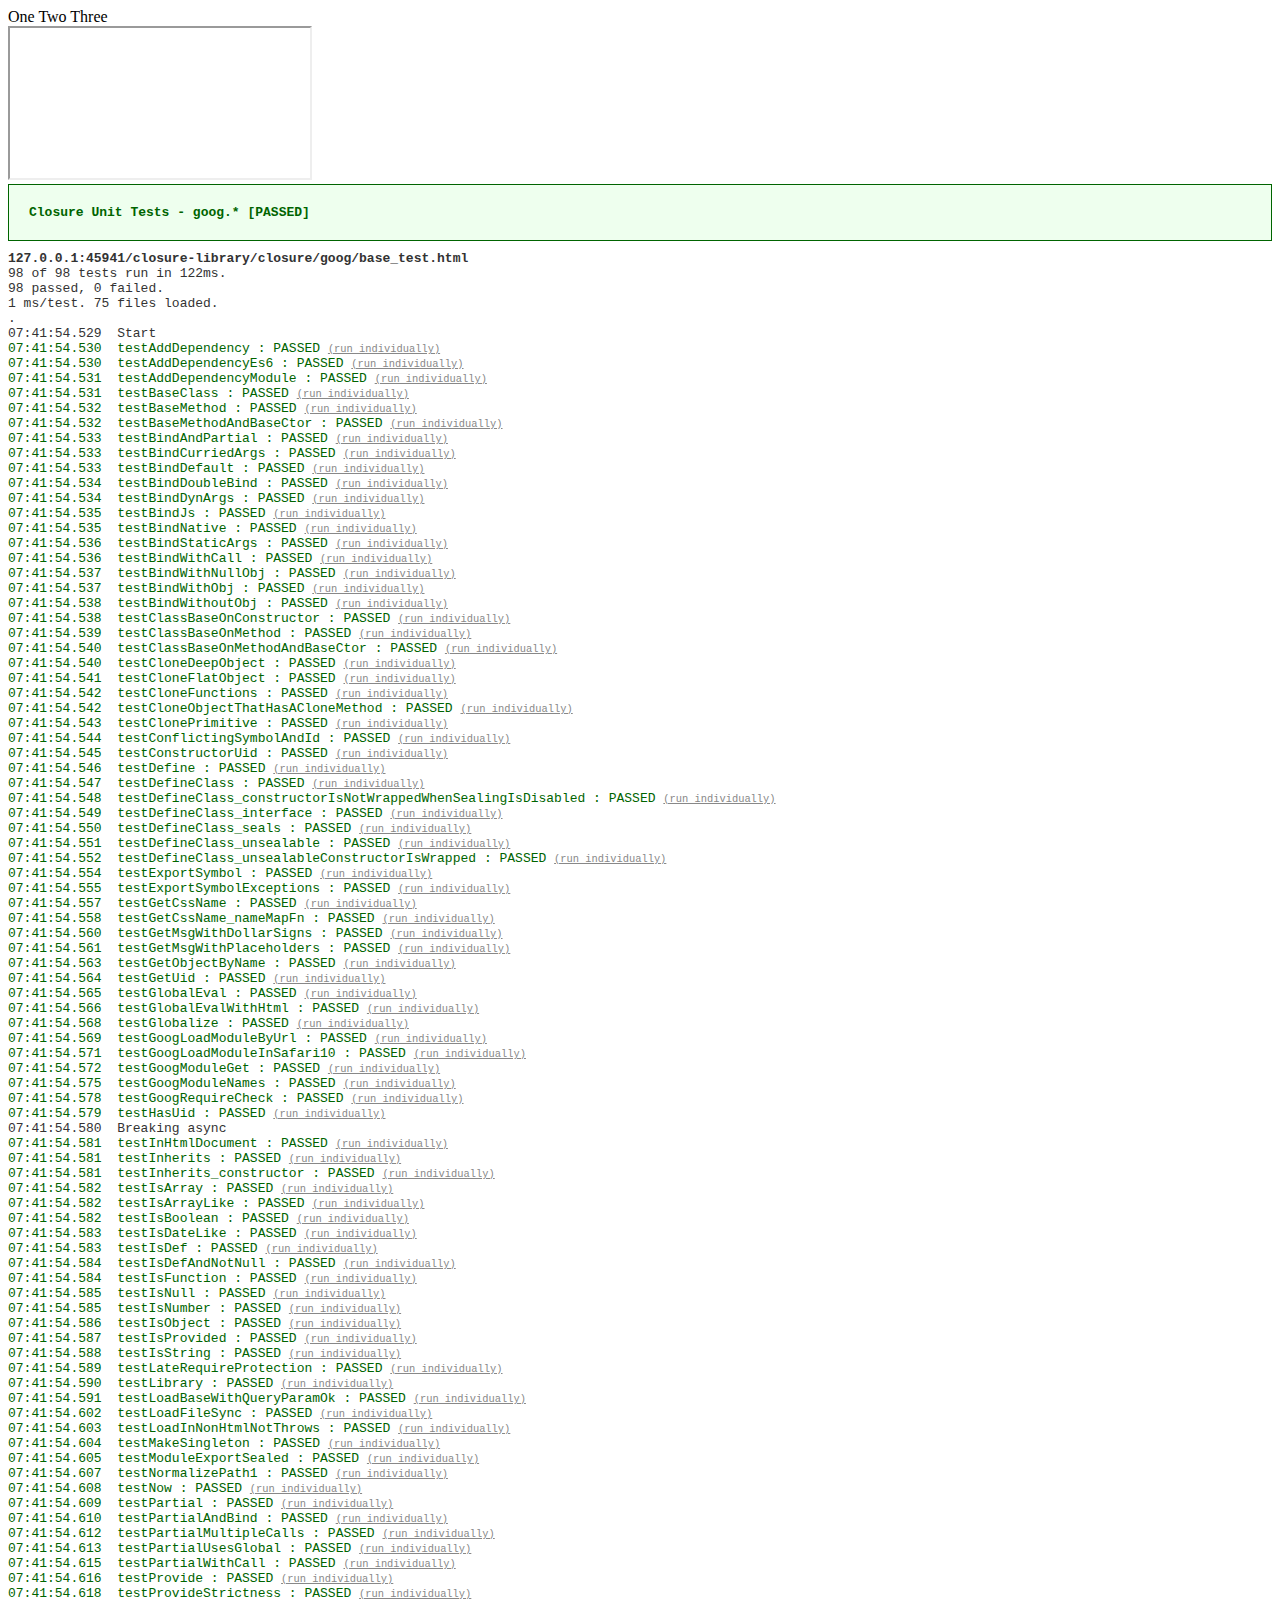
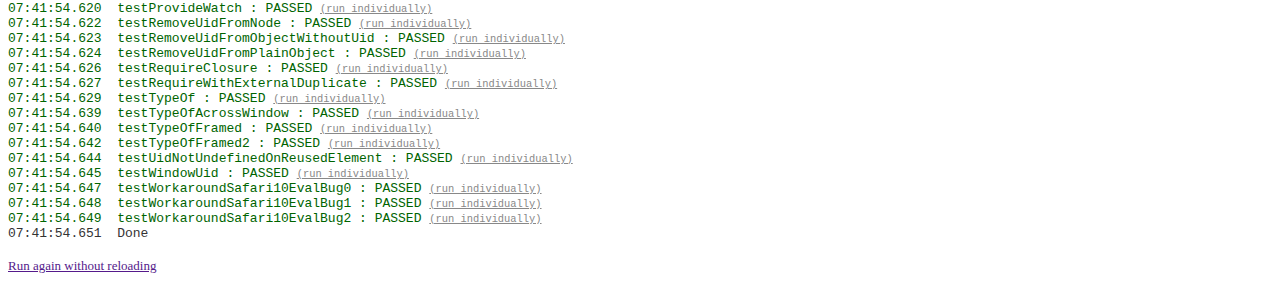
<file: closure-library/closure/goog/base_test.html>
<!DOCTYPE html>
<html>
<!--
Copyright 2006 The Closure Library Authors. All Rights Reserved.

Use of this source code is governed by the Apache License, Version 2.0.
See the COPYING file for details.
-->
<head>
<meta http-equiv="X-UA-Compatible" content="IE=edge">
<meta charset="UTF-8" />
<title>Closure Unit Tests - goog.*</title>
<script>
  var CLOSURE_DEFINES = {
    'SOME_DEFINE': 456,
    'ns.SOME_DEFINE': 456
  };
</script>
<script src="base.js"></script>
</head>
<body>
<div id="elem">
  <span>One</span>
  <span id="text">Two</span>
  <span>Three</span>
</div>

<iframe name="f1" id="f1" src=""></iframe>
<iframe name="f2" id="f2" src=""></iframe>
<script>
goog.require('goog.baseTest');
</script>
</body>
</html>
</file>
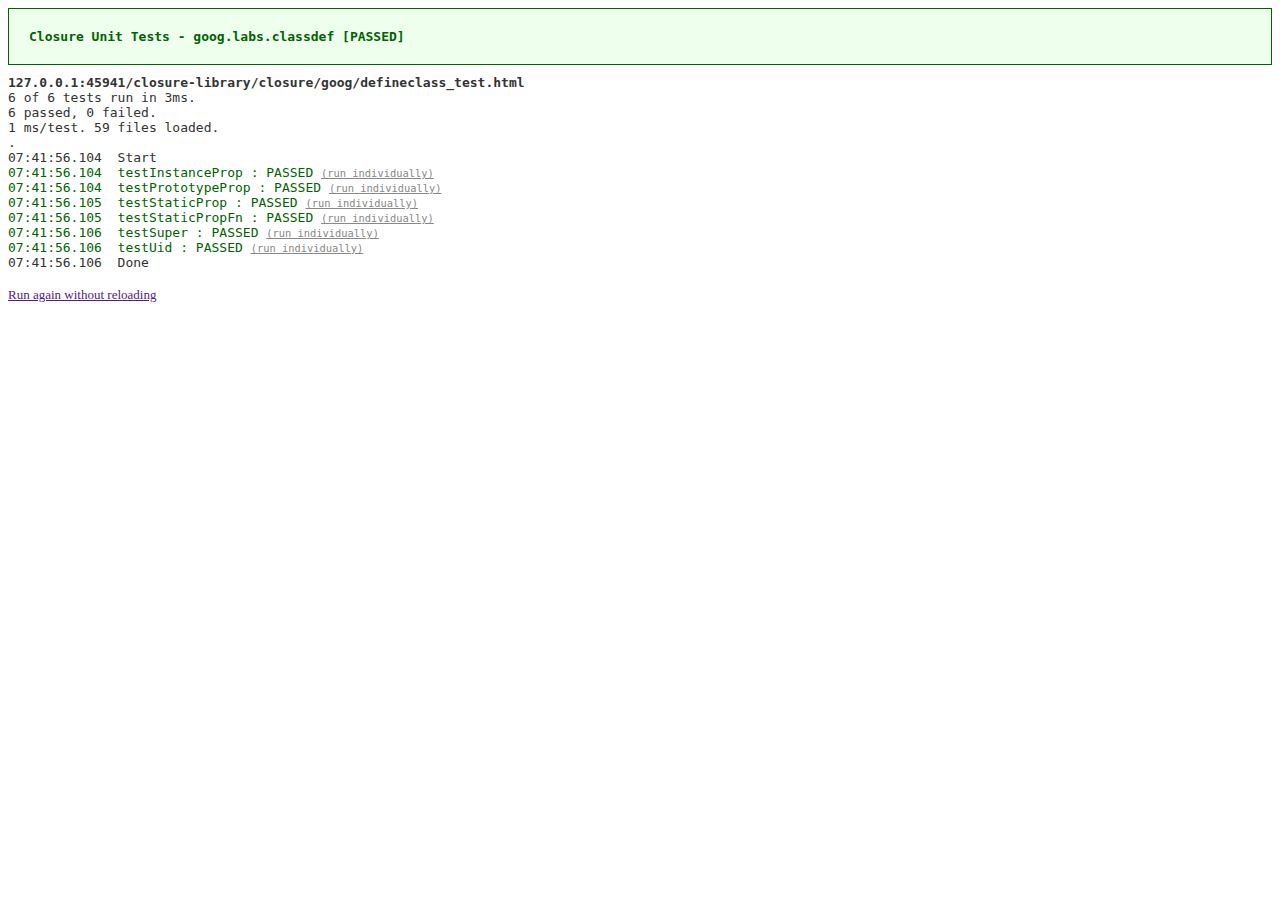
<file: closure-library/closure/goog/defineclass_test.html>
<!DOCTYPE html>
<html>
<!--
Copyright 2012 The Closure Library Authors. All Rights Reserved.

Use of this source code is governed by the Apache License, Version 2.0.
See the COPYING file for details.
-->
 <head>
  <meta http-equiv="X-UA-Compatible" content="IE=edge" />
  <meta charset="UTF-8" />
  <title>
   Closure Unit Tests - goog.labs.classdef
  </title>
  <script src="./base.js">
  </script>
  <script>
    goog.require('goog.defineClassTest');
  </script>
 </head>
 <body>
 </body>
</html>
</file>
<file: css/default.css>
html{
	height: 100%;
}
body{
	height: calc(100% - 38px);
	overflow: hidden;
}

.bar{
	width: 100%;
	height: 38px;
}

#languageMenu{
	position: relative;
	left: 10px;
	width: 100px;
	height: 20px;
	top: 9px;
}

#playBtn{
	position: relative;
	left: 10px;
	top: 9px;
}

.workplace{
	position: relative;
	width: 100%;
	height: 100%;
}

.left{
	width: 430px;
	height: 100%;
	position: relative;
	float: left;
	display: block;
}

#visilazation{
	position: absolute;
	width: auto;
	height: auto;
	top: 0;
	border: solid #BFCBDF 1px;
	margin-left: 15px;
	margin-right: 15px;
}

#codeDiv{
	position: absolute;
	bottom: 0;
	width: 400px;
	height: calc(100% - 415px);
	border: solid #BFCBDF 1px;
	margin-left: 15px;
	margin-right: 15px;
}

#tabs{
	width: 100%;
	height: 32px;
}

#tabs div{
	float: left;
	padding: 5px;
	margin: 5px 3px 0 3px;
	border: solid #BFCBDF 1px;
}

#tabs div:hover,active{
	background-color: #BFCBDF;
}

.tabon{
	background-color: #B2B4BF;
}

.taboff{
	background-color: #fff;
}

#codeDiv pre {
	border-top: solid #BFCBDF 1px;
	height: calc(100% - 32px);
	display: none;
	padding: 10px;
	box-sizing: border-box;
	line-height: 150%;
}

.right{
	width: calc(100% - 430px);
	height: 100%;
	position: relative;
	float: right;
}

#blocklyDiv{
	position: relative;
	width: 100%;
	height: 100%;
}

#blocklyDiv .blocklyToolboxDiv{
	width: 130px;
}
</file>
<file: prettify/prettify.css>
.pln{color:#000}@media screen{.str{color:#080}.kwd{color:#008}.com{color:#800}.typ{color:#606}.lit{color:#066}.pun,.opn,.clo{color:#660}.tag{color:#008}.atn{color:#606}.atv{color:#080}.dec,.var{color:#606}.fun{color:red}}@media print,projection{.str{color:#060}.kwd{color:#006;font-weight:bold}.com{color:#600;font-style:italic}.typ{color:#404;font-weight:bold}.lit{color:#044}.pun,.opn,.clo{color:#440}.tag{color:#006;font-weight:bold}.atn{color:#404}.atv{color:#060}}pre.prettyprint{padding:2px;border:1px solid #888}ol.linenums{margin-top:0;margin-bottom:0}li.L0,li.L1,li.L2,li.L3,li.L5,li.L6,li.L7,li.L8{list-style-type:none}li.L1,li.L3,li.L5,li.L7,li.L9{background:#eee}
</file>
<file: css/common.css>
body {
	   font:normal 100%  "微软雅黑",arial,sans-serif;
	   min-width: 1280px;
	  /* overflow: hidden;*/
	   height:100%;
	}
.clear {
	    clear: both;
	}
ul,li {
	    list-style: none;
	}
img {
	    border: none;
	}
	
/*顶部工具栏*/
.toolbar{
	width: 100%;
	height: 60px;
	min-width: 1280px;
	position: fixed;
	top:0;
	background-color: #fff;
	-webkit-box-shadow:0 2px 10px 0 rgba(0,137,196,0.16), 0 2px 15px 0 rgba(0,137,196,0.12);
	box-shadow: 0 2px 10px 0 rgba(0,137,196,0.16), 0 2px 15px 0 rgba(0,137,196,0.12);
	transition: height 0.5s ease-in;/*高度变化过度,0.5秒变化逐渐变快*/
	z-index: 10;
}
/*头部滚动高度动画效果*/
.anim{
	height: 50px;
	transition: height 0.5s ease-in;/*高度变化过度,0.5秒变化逐渐变快*/
}
#top_tool{
	/*border:1px solid #434343;*/
	height:100%;
	width:90%;
	float:left;
}
#logo_img{
	float: left;
	height:100%;
	width:30%;
}
#nav{ 
	/*border: 1px solid #000000;*/
	float: right;
	height: 100%;
	width: 380px;
	margin-left: 20%;
}

#nav .nav-menu{ 
	/*border: 1px solid #000000;*/
	width: 100%;
	height:100%;
	/*margin: 1.2% auto 0 auto;*/
	margin-left: auto;
	margin-right: auto;
}
#nav .nav-menu a{ 
	/*border: 1px solid #000000;*/
	display:block; 
	float:left; 
	height:100%; 
	padding:3% 8.3%; 
	line-height: 36px; 
	color:#65676a; 
	font-size:130%; 
	text-decoration:none;
}


#nav .nav-current{ 
	position:absolute; 
	bottom:-2px; 
	height:5px; 
	overflow:hidden; 
	background:#537FAA;
}

/*选择框的范围要比外面包围的底部div范围广,才能确保默认的向下箭头消失,使用自己的向下箭头*/
.styled-select #languageMenu {
   background: transparent;
   width: 90px;
   font-size: 18px;
   color:#537faa;
   padding-left: 4px;
   border: 1px solid #E1E5EE;
   border-radius: 4px;
   height: 30px;
    /*很关键：将默认的select选择框样式清除*/
   appearance:none;
   -moz-appearance:none;
   -webkit-appearance:none;/*for chrom*/
   outline: none;
}

/*清除ie的默认选择框样式清除，隐藏下拉箭头*/
.styled-select #languageMenu ::-ms-expand{
	display: none;
}
.styled-select {
   width: 90px;
   border-radius: 4px;
   height: 30px;
   overflow: hidden;
   background: url(../img/select.jpg) no-repeat right  #E1E5EE;
   position: absolute;
   top: 25%;
   right: 2%;
  
}


.footer{
	width:100%;
	height:60px;
	background-color:#fff;
	text-align: center;
	line-height: 60px;
	color: #908e8e;
	/*opacity: 0.5;*/
	position: relative;
}
</file>
<file: css/aboutus.css>
@import url(http://fonts.googleapis.com/css?family=Droid+Sans+Mono);
#edit-with-js-bin {
  display: none !important;
}
.container{
	width: 100%;
	height: 100%;
	margin-top: 60px;
	position: relative;
}
.cont_top{
	width: 100%;
	height: 137px;
}
.header {
  position: relative;
  width: 100%;
  font-size: 1.9em;
  padding-top: 34px;
  color: #66676b;
  text-align: center;
  text-shadow: 0 1px 1px rgba(0, 0, 0, 0.4);
  /*display: block;*/
  z-index: 2;
}
.individual-header {
position: absolute;
border-radius: 100%;
background-color: #c3e9e6;
z-index: 1;
}

.cont_main{
	width: 100%;
	height: 980px;
	background-color: #c3e9e6;
	background-image:url(../img/aboutus/conbg.png);
	position: relative;
}
.main_contro{
	width: 940px;
	height: 320px;
	margin-left:auto;
	margin-right: auto;
	background-color: #fff;
	position: relative;
	top: -37px;
	-webkit-box-shadow:0 2px 10px 0 rgba(118,111,109,0.5), 0 2px 15px 0 rgba(118,111,109,0.5);
	box-shadow: 0 2px 10px 0 rgba(118,111,109,0.5), 0 2px 15px 0 rgba(118,111,109,0.5);
}
.contro_left{
	width: 620px;
	height: 320px;
	float: left;
}
.contro_right{
	width: 320px;
	height: 320px;
	float: right;
	text-align: center;
	color: #66676b;
    padding-top: 45px;
}
.text_01{
	padding-top: 30px;
	padding-bottom: 2.5px;
}
.text_02{
	padding: 2.5px 0 2.5px;
}
.main_members{
	width: 940px;
	height: 320px;
	margin-left:auto;
	margin-right: auto;
	background-color: #fff;
	position: relative;
	padding: 0;
	top: -17px;
	-webkit-box-shadow:0 2px 10px 0 rgba(118,111,109,0.5), 0 2px 15px 0 rgba(118,111,109,0.5);
	box-shadow: 0 2px 10px 0 rgba(118,111,109,0.5), 0 2px 15px 0 rgba(118,111,109,0.5);
}
.main_members h2{
	color: #8fc8c3;
	font-size: 1.2em;
	text-align: center;
	padding-top: 14px;
}
.main_members p{
	font-size: 0.9em;
	color: #66676B;
	text-align: center;
	line-height: 20px;
}
.passage{
	padding-top: 12px;
}
.membox{
	margin: 0;
	width: 212.5px;
	height: 277px;
	margin-top: 21.5px;
	position: absolute;
	display: inline-block;
}
.member_01{
	margin-left: 18px;
}
.member_02{
	margin-left: 248.5px;
}
.member_03{
	margin-left: 479px;
}
.member_04{
	margin-left: 709.5px;
}
.multi-hover {
	position: relative;
	overflow: hidden;
}

.desc{
	height:100%;
	width: 100%;
	font-size: 1.8em;
	text-align: center;
	line-height: 182px;
	font-weight: 100;
	padding: 0;
	position:absolute;
	top:-300px;
	left:0px;
	background:url(../img/aboutus/1px.png) repeat;
	color: #FFFFFF;
}
.main_mail{
	width: 900px;
	height: 230px;
	background-color: #fff;
	border: 20px solid #8FC8C3;
	margin-left:auto;
	margin-right: auto;
	position: relative;
	top: 3px;
	-webkit-box-shadow:0 2px 10px 0 rgba(118,111,109,0.5), 0 2px 15px 0 rgba(118,111,109,0.5);
	box-shadow: 0 2px 10px 0 rgba(118,111,109,0.5), 0 2px 15px 0 rgba(118,111,109,0.5);
}
.main_mail p{
	font-size: 1.7em;
	color: #66676B;
	text-align: center;
	padding: 16px 0;
}
.main_mail form{
	width: 715px;
	height: 154.5px;
	margin: 0 auto;
	position: relative;
}
.samecss{
	width: 340px;
	height: 41.5px;
	border-radius: 3px;
	-webkit-border-radius: 3px;
	-moz-border-border-radius: 3px;
	background-color: #c7e3e1;
	border: none;
	color: #83817b;
	font-size: 1.3em;
	padding-left: 10px;
	outline: none;
}
#name{
	position: absolute;
}

#email{
	position: absolute;
	top: 48.5px;
}

#message{
	width: 340px;
	height: 90px;
	border-radius: 3px;
	-webkit-border-radius: 3px;
	-moz-border-border-radius: 3px;
	background-color: #c7e3e1;
	border: none;
	color: #83817b;
	font-size: 1.3em;
	font-family: 'Microsoft Yahe';
	padding-left: 10px;
	position: absolute;
	left: 365px;
	outline: none;
}

#submitbtn{
	width: 185px;
	height: 41.5px;
	border: 1px solid #8FC8C3;
	border-radius: 3px;
	-webkit-border-radius: 3px;
	-moz-border-border-radius: 3px;
	border: none;
	background-color: #8FC8C3;
	font-size: 1.5em;
	color: #fff;
	cursor:pointer;
	position: absolute;
	top: 113px;
	left: 265px;
	transition: all 200ms ease-in-out;
	outline: none;
}
#submitbtn:hover{
	border: 2px solid #8FC8C3;
	background-color: transparent;
	color: #8FC8C3;
}
</file>
<file: css/mycss.css>
/*大容器*/
.container{
	width:100%;
	height: 840px;
	position: relative;
	top:60px;
	padding-top: 30px;
	/*position: absolute;*/
	background-color: #b0c2d4;
	background-image:url(../img/backgroundimg.png);

}

.cont_main{
	width: 1204px;
	height:660px;
	margin-left:auto;
	margin-right:auto;
	background-color: #fff;
	-webkit-box-shadow:0 2px 5px 0 rgba(0,137,196,0.16), 0 2px 10px 0 rgba(0,137,196,0.12);
	box-shadow: 0 2px 5px 0 rgba(0,137,196,0.16), 0 2px 10px 0 rgba(0,137,196,0.12);
/*	z-index: 0;*/
}
/*关卡选择工具栏*/
.cont_inner_top{
	height:60px;
	width:100%;
/*	z-index: 0;*/
}
/*游戏区域*/
.cont_inner_left{
	height:600px;
	width:500px;
	/*border:1px solid #000;*/
	float: left;
/*	z-index: -1;*/
	position: relative;
}
/*积木块工作区*/
.cont_inner_right{
	height:600px;
	width:700px;
	float: right;
/*	z-index: -1;*/
}
#workspce_block{
	position: relative;
	width: 100%;
	height: 100%;
}
#workspce_block .blocklyToolboxDiv{
	width:300px;
}
.game_view{
	height:500px;
	width:500px;
}

.buttonbox{
	height:100px;
	width:500px;
	background: url(../img/buttonbg.jpg);
	bottom: 0;
	position: absolute;
}
.btn{
	/*文字设置*/
	color:#FFFFFF;
	font-family: "微软雅黑";
	font-size: 24px;
	text-decoration: none;
	text-align: center;
	/*按钮样式*/
	height: 40px;
	width:95px;
	border-radius: 6px;
	padding: 0;
	display: inline-block;
 	outline: none;
 	border:none;
  	cursor: pointer;
	/*background: -webkit-gradient(linear, left top, right bottom, from(#0493ff), to(#35dfff));
    background: -moz-linear-gradient(left,  #0493ff,  #35dfff);
    filter:  progid:DXImageTransform.Microsoft.gradient(startColorstr='#0493ff', endColorstr='#35dfff');*/
   background: #537faa;
  	/*位置设置*/
  	position:absolute;
  	top:30px;
  	left:80%;
	/*阴影设置*/
	box-shadow: none;
	visibility: hidden;
}
.btn:hover,active{
	box-shadow: 2px 2px 4px  #9E9E9E ;
}
.active {
	visibility: visible !important;
}


/*主体的头部*/
#innertop_name{
	height:60px;
	/*width:180px;*/
	padding: 0 20px 0 50px;
	margin: 0;
	color: #0493FF;
	font-size: 22px;
	line-height: 60px;
	text-align: center;
	position: relative;
	float: left;
	top:0;
}

/*关卡按钮*/
.dots{

  /* -webkit-filter:blur(0.5px);*/
   padding:0;
   margin:0;
   /*width:270px;*/
   line-height: 60px;
   position: relative;
   float:left;
   top:0;
 }
.levelbtn{
	display:inline-block;
    vertical-align:middle;
	/*文字设置*/
	color:#FFFFFF;
	font-family: "微软雅黑";
	font-size: 17px;
	text-decoration: none;
	line-height: 30px;
	text-align: center;
	/*按钮样式*/
	height: 30px;
	width: 30px;
	border-radius: 100%;
	padding: 0;
    outline: none;
    border:none;
    cursor: pointer;
    background: #e1e5ee;
    position:relative;
    margin-left:20px;
 /*   z-index:2;*/

}
.levelactive{
	background: -webkit-gradient(linear, left top, right bottom, from(#0493ff), to(#35dfff));
    background: -moz-linear-gradient(top,  #0493ff,  #35dfff);
    filter:  progid:DXImageTransform.Microsoft.gradient(startColorstr='#0493ff', endColorstr='#35dfff');
}

.select{
   visibility: visible;
   border-radius:100%;
   width:40px;
   height:40px;
   background-color: #537faa;
   opacity:0.8;
   border:none;
   position:absolute;
   z-index:3;
   top:12px;
   pointer-events:none;
   color:#FFFFFF;
   font-size: 17px;
   font-family: "微软雅黑";
}
.showcodeBox{
	float:right;
	position: relative;
	right:1.67%;
	top:25%;
}
/*显示代码按钮*/
.showcode{
	/*文字设置*/
	color:#FFFFFF;
	font-family: "微软雅黑";
	font-size: 18px;
	text-decoration: none;
	text-align: center;
	line-height: 30px;
	/*按钮样式*/
	height: 30px;
	width:auto;
	border-radius: 4px;
	padding: 0 10px;
	display: inline-block;
    outline: none;
    border:none;
    cursor: pointer;
	/*background: -webkit-gradient(linear, left top, right bottom, from(#0493ff), to(#35dfff));
    background: -moz-linear-gradient(left,  #0493ff,  #35dfff);
    filter:  progid:DXImageTransform.Microsoft.gradient(startColorstr='#0493ff', endColorstr='#35dfff');*/
   background: #537faa;

    box-shadow:none;
 /*   z-index: 2;*/
}
.showcode:hover,active{
	box-shadow:  1px 1px 4px  #9E9E9E;
}


/*@media  screen and (max-width: 1520px) {
	.container{
	width:1520px;
    }
    .footer{
    	width: 1520px;
    }
}*/
</file>
<file: css/game.css>
.canvas{
	position: absolute;
	left: 0;
	top: 0;
}

#canvas{
	z-index: 1;
}

#canvas-bg{
	z-index: 0;
}

#canvas-scratch{
	display: none;
}

#canvas-answer{
	display: none;
}

/**
* Slider
*/
.slider {
	width: 200px;
	height: 8px;
	margin-left: 30px;
	margin-top: 46px;
	background: white;
	box-shadow: 0 0 5px 2px #b0c2d4 inset;
	border-radius: 5px;
	position: relative;
	display: none;
}

.slider-handle {
	width: 15px;
	height: 15px;
	border-radius: 100%;
	background: white;
	box-shadow: 0 0 5px 2px #b0c2d4;
	display: inline-block;
	position: absolute;
	margin-left: -7.5px;
	top: -3.5px;
	left: 50%;
	cursor: default;
}

.fast {
	position: relative;
	left: 30px;
	top: 5px;
	display: none;
}

.slow {
	position: relative;
	left: 182px;
	top: 5px;
	display: none;
}
</file>
<file: css/dialog.css>
#dialogCode {
  width: 790px;
  height: 290px;
  margin-left: -395px;
  margin-top: -195px;
  padding: 20px;
  display: none;
}

#dialogTip {
  width: 340px;
  height: 500px;
  margin-left: -170px;
  margin-top: -250px;
  display: none;
  text-align: center;
}

#dialogWin {
  width: 340px;
  height: 500px;
  margin-left: -170px;
  margin-top: -250px;
  display: none;
  text-align: center;
}

#dialogWin .dialog-btn-small {
  position: relative !important;
  margin-left: 10px;
  margin-right: 10px;
  top: 50px;
}

.dialog {
  background-color: white;
  position: fixed;
  left: 50%;
  top: 50%;
  z-index: 12;
}

.dialog-div {
  position: absolute;
  width: 100%;
  height: 100%;
  left: 0;
  top: 0;
  padding-left: 280px;
}

.dialog-h {
  font-size: 24px;
  margin-top: 28px;
}

.dialog-p {
  font-size: 18px;
  margin-top: 32px;
}

.dialog-btn {
  font-size: 20px;
  position: absolute;
  bottom: 45px;
  background-color: #5883b0;
  border-radius: 5px;
  border: none;
  color: white;
}

.dialog-btn-big {
  width: 225px;
  height: 44px;
  margin-left: -112.5px;
}

.dialog-btn-small {
  width: 113px;
  height: 44px;
}

.layer {
  background-color: black;
  opacity: 0.75;
  width: 100%;
  height: 100%;
  position: fixed;
  top: 0;
  left: 0;
  z-index: 11;
  display: none;
}
</file>
<file: css/selectgame.css>
* { 
  -webkit-box-sizing: border-box;
     -moz-box-sizing: border-box;
          box-sizing: border-box;
}

html, body {
  width: 100%;
  min-width: 1280px;
}


#particles {
	position: relative;
  width: 100%;
  height: 100%;
  top: 60px;
}

.intro {
  position: relative;
  width: 100%;
  background-image: url(../img/select/select_bg.jpg);
  background-repeat: no-repeat;
  background-size: 100% 760px;
  -webkit-backface-visibility: hidden;
}
#m3path{
	stroke-dasharray: 2800;
	stroke-dashoffset: 2800;
	opacity: 0.7;
	animation: draw  4s forwards;
}

@keyframes draw{
	to{
		stroke-dashoffset: 0;
	}
}

.icon{
	visibility: hidden;
	
}

#icon_01{
	animation: iconanim 2s ease-in 0.3s 1 forwards;
}
#icon_02{
	animation: iconanim 2s ease-in 0.9s 1 forwards;
}
#icon_03{
	animation: iconanim 2s ease-in 1.2s 1 forwards;
}
@keyframes iconanim{
	
	to{
		visibility: visible;
	}
	
}
/*零件图片*/
/****basic****/
.parallax {
  position: absolute;
  width: 100%;
  height: 400px;
  top: -15px;
  /*border: 2px solid #FFFAF5;*/
}
.para_text{
	text-align: center;
	font-family: "微软雅黑";
	color: #f39a38;
}	
.para_text #text_1{
	font-size: 36px;
	margin-top: 3%;
}
.para_text #text_2{
	font-size: 30px;
	margin-top: 24px;
}
.photo {
	width: 10%;
	height: 35%;
	float: left;
}
.man {
	width: 100%;
	margin-left: 25%;
	margin-top: -35%;
}
.plane {
	width: 90%;
	margin-left: 220%;
	margin-top: 45%;
}
.star {
	width: 60%;
	margin-left: 700%;
	margin-top: -10%;
}

/*关卡图片文字大盒子*/
.gameselect_cont{
	position: absolute;
	top: 33%;
	/*border: 2px solid #FFFAF5;*/
	width:100%;
	height: 55%;
	/*overflow: hidden;*/
	visibility: hidden;
	animation: iconanim 8s ease-in 1.4s forwards;
}
/*图片文字盒子*/
.gamebox{
	/*border: 1px solid #000;*/
	float: left;
	font-family: "微软雅黑";
	font-size: 30px;
	text-align: center;
}
/*a标签*/
.img_hover{
	opacity: 0.7;
}
.img_hover:hover,active{
	opacity: 1;
}

}
.gamebox #img01{
	margin-top: 25%;
	margin-left: 0.65%;
}
.gamebox img{
	transition: all 1.5s; 
	-webkit-transition: all 1.5s;
	-moz-transition: all 1.5s;
	-o-transition: all 1.5s; 
}
.gamebox img:hover{
	transform: scale(1.2);  
	-webkit-transform: scale(1.2);
	-moz-transform: scale(1.2);
	-o-trtransform: scale(1.2); 
}
#draw1{
	width: 20%;
	height: 60%;
	color: #1c759b;
	margin: 9% 0 0 2%;
}
.gamebox #img02{
	margin-top: 8%;
	margin-left: 12%;
}
#rabbit2{
	width: 25%;
	height: 70%;
	margin: 6.5% 1% 0 18%;
	color: #eea17d;
}
.gamebox #img03{
	margin-top: 8%;
	margin-left: 13%;
}
#tank3{
	width: 20%;
	height: 62%;
	margin: 8% 2% 0 5%;
	margin-top: 120px;
	color: #4382c4;
}
</file>
<file: closure-library/closure/goog/css/multitestrunner.css>
/*
 * Copyright 2008 The Closure Library Authors. All Rights Reserved.
 *
 * Use of this source code is governed by the Apache License, Version 2.0.
 * See the COPYING file for details.
 */

/* Author: pupius@google.com (Daniel Pupius) */

.goog-testrunner {
  background-color: #EEE;
  border: 1px solid #999;
  padding: 10px;
  padding-bottom: 25px;
}

.goog-testrunner-progress {
  width: auto;
  height: 20px;
  background-color: #FFF;
  border: 1px solid #999;
}

.goog-testrunner-progress table {
  width: 100%;
  height: 20px;
  border-collapse: collapse;
}

.goog-testrunner-buttons {
  margin-top: 7px;
}

.goog-testrunner-buttons button {
  width: 75px;
}

.goog-testrunner-log,
.goog-testrunner-report,
.goog-testrunner-stats {
  margin-top: 7px;
  width: auto;
  height: 400px;
  background-color: #FFF;
  border: 1px solid #999;
  font: normal medium monospace;
  padding: 5px;
  overflow: auto;  /* Opera doesn't support overflow-y. */
  overflow-y: scroll;
  overflow-x: auto;
}

.goog-testrunner-report div {
  margin-bottom: 6px;
  border-bottom: 1px solid #999;
}

.goog-testrunner-stats table {
  margin-top: 20px;
  border-collapse: collapse;
  border: 1px solid #EEE;
}

.goog-testrunner-stats td,
.goog-testrunner-stats th {
  padding: 2px 6px;
  border: 1px solid #F0F0F0;
}

.goog-testrunner-stats th {
  font-weight: bold;
}

.goog-testrunner-stats .center {
  text-align: center;
}

.goog-testrunner-progress-summary {
  font: bold small sans-serif;
}

.goog-testrunner iframe {
  position: absolute;
  left: -640px;
  top: -480px;
  width: 640px;
  height: 480px;
  margin: 0;
  border: 0;
  padding: 0;
}

.goog-testrunner-report-failure {
  color: #900;
}

.goog-testrunner-reporttab,
.goog-testrunner-logtab,
.goog-testrunner-statstab {
  float: left;
  width: 50px;
  height: 16px;
  text-align: center;
  font: normal small arial, helvetica, sans-serif;
  color: #666;
  background-color: #DDD;
  border: 1px solid #999;
  border-top: 0;
  cursor: pointer;
}

.goog-testrunner-reporttab,
.goog-testrunner-logtab {
  border-right: 0;
}

.goog-testrunner-activetab {
  font-weight: bold;
  color: #000;
  background-color: #CCC;
}
</file>
